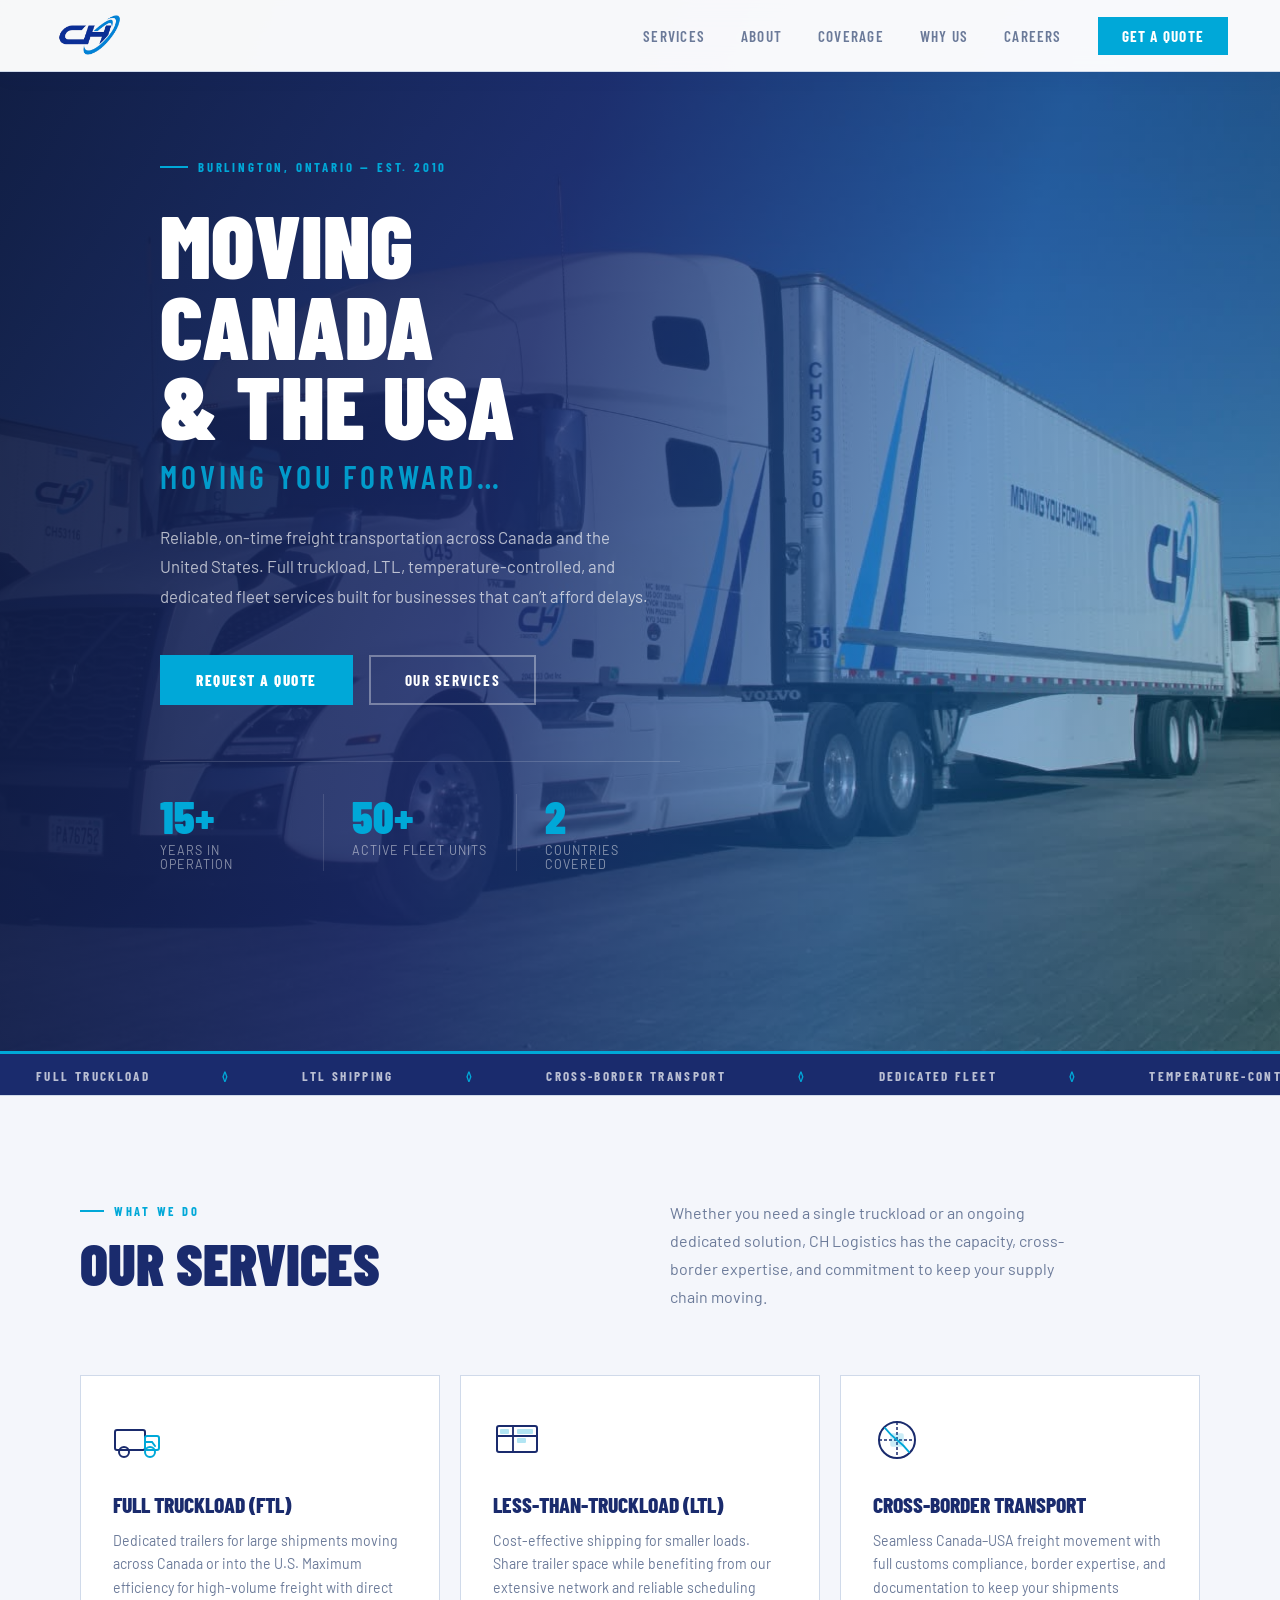
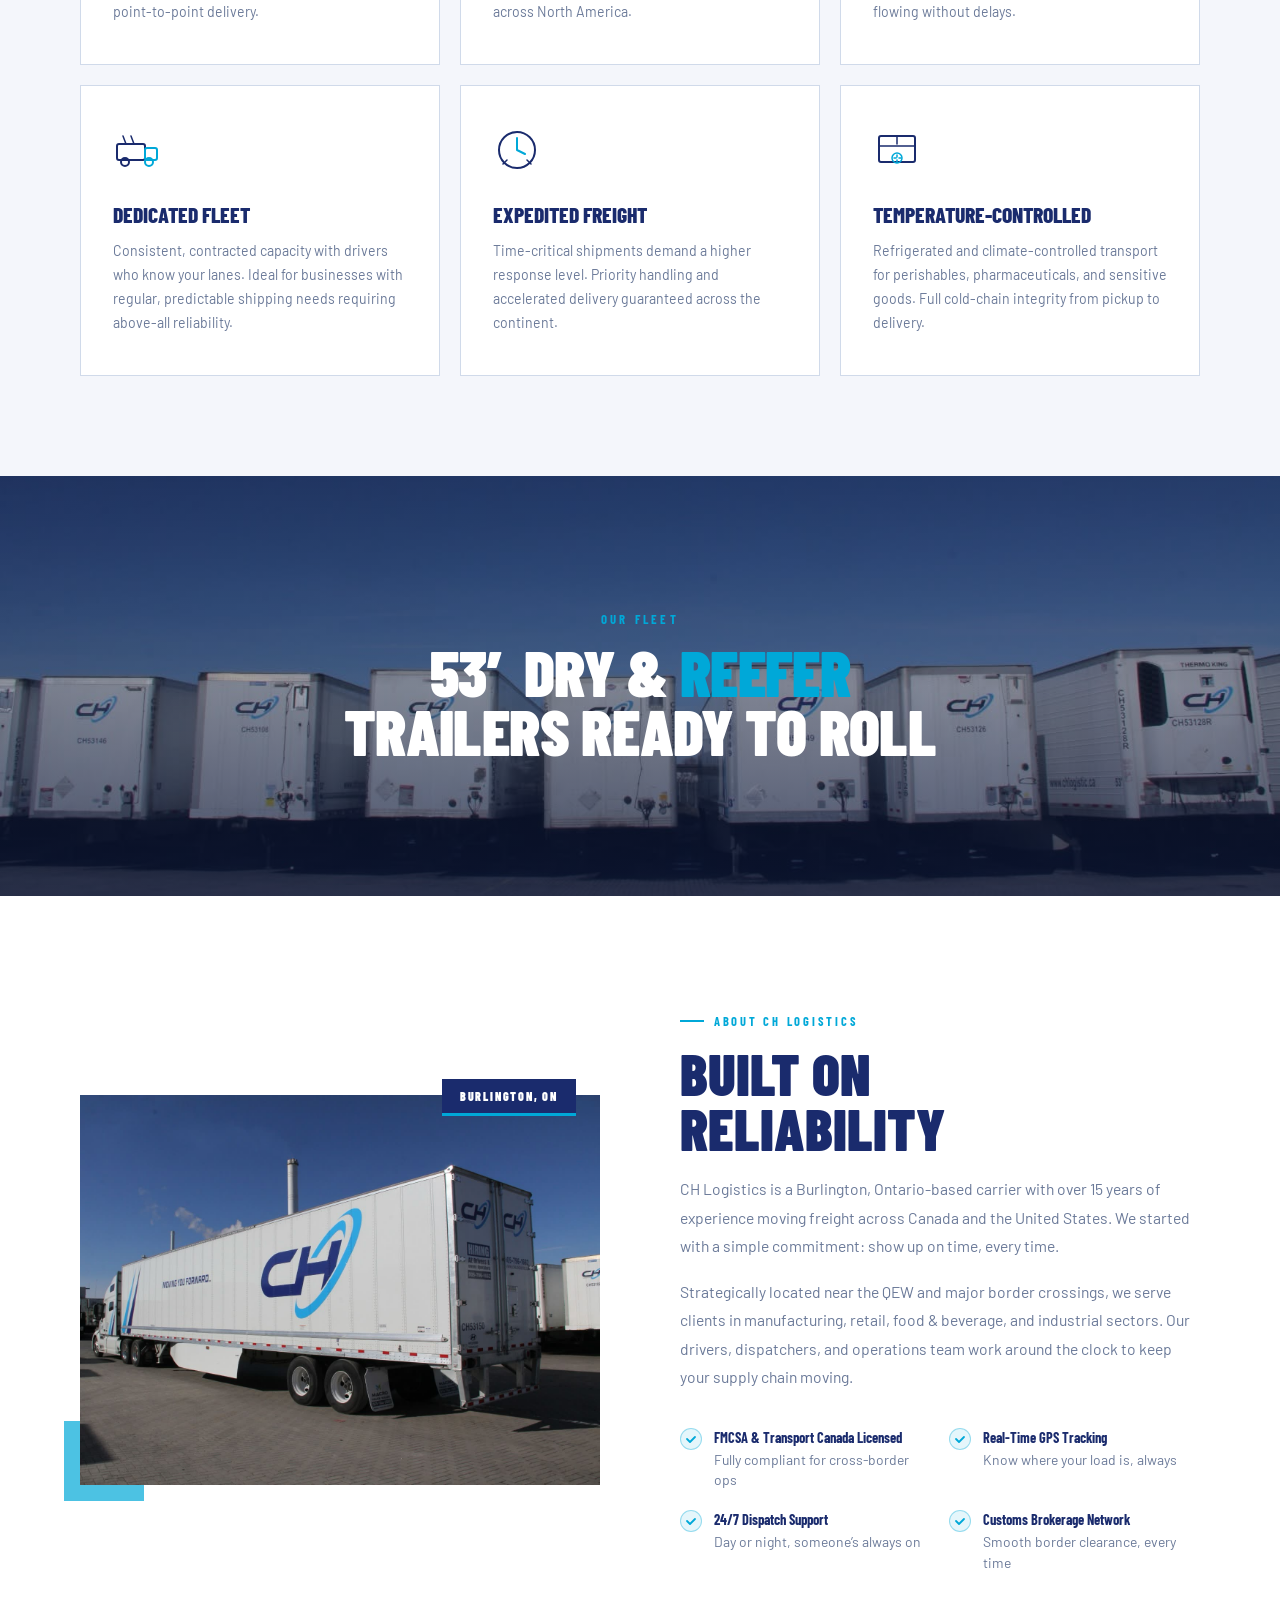
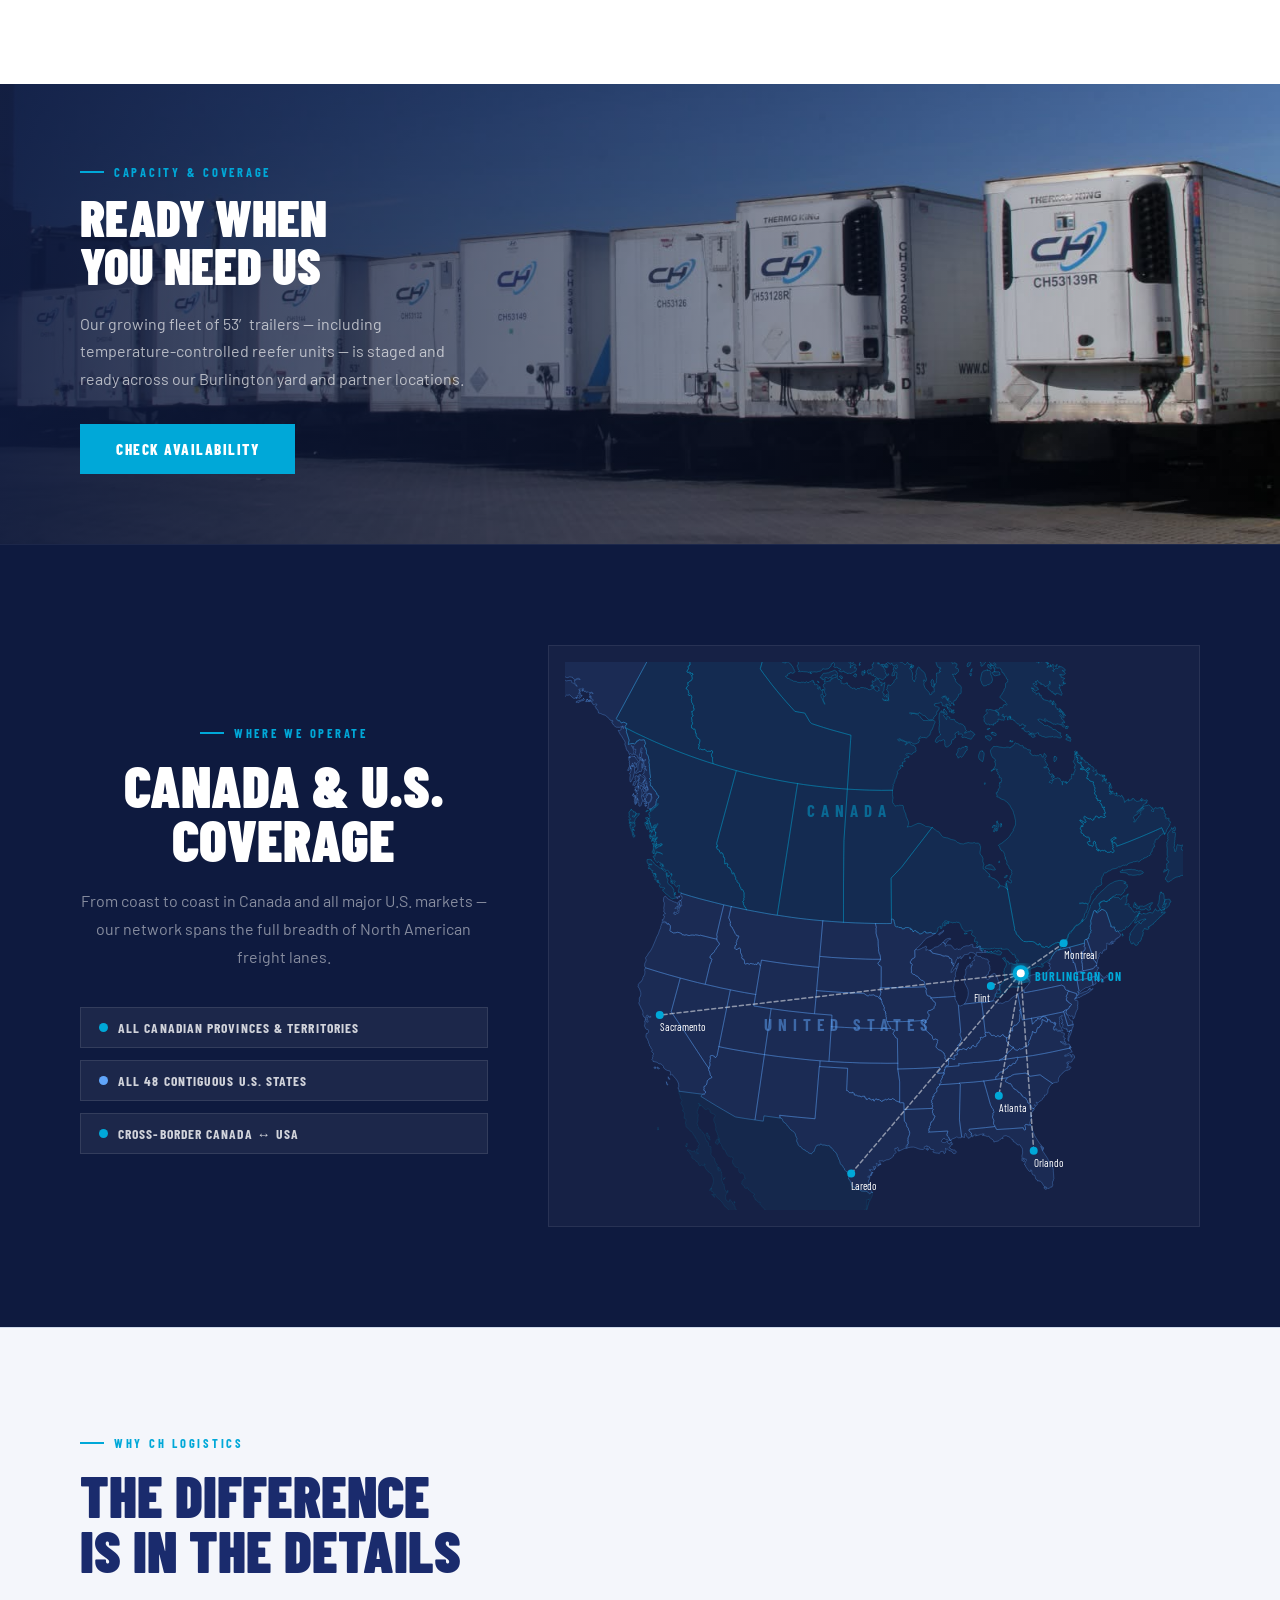
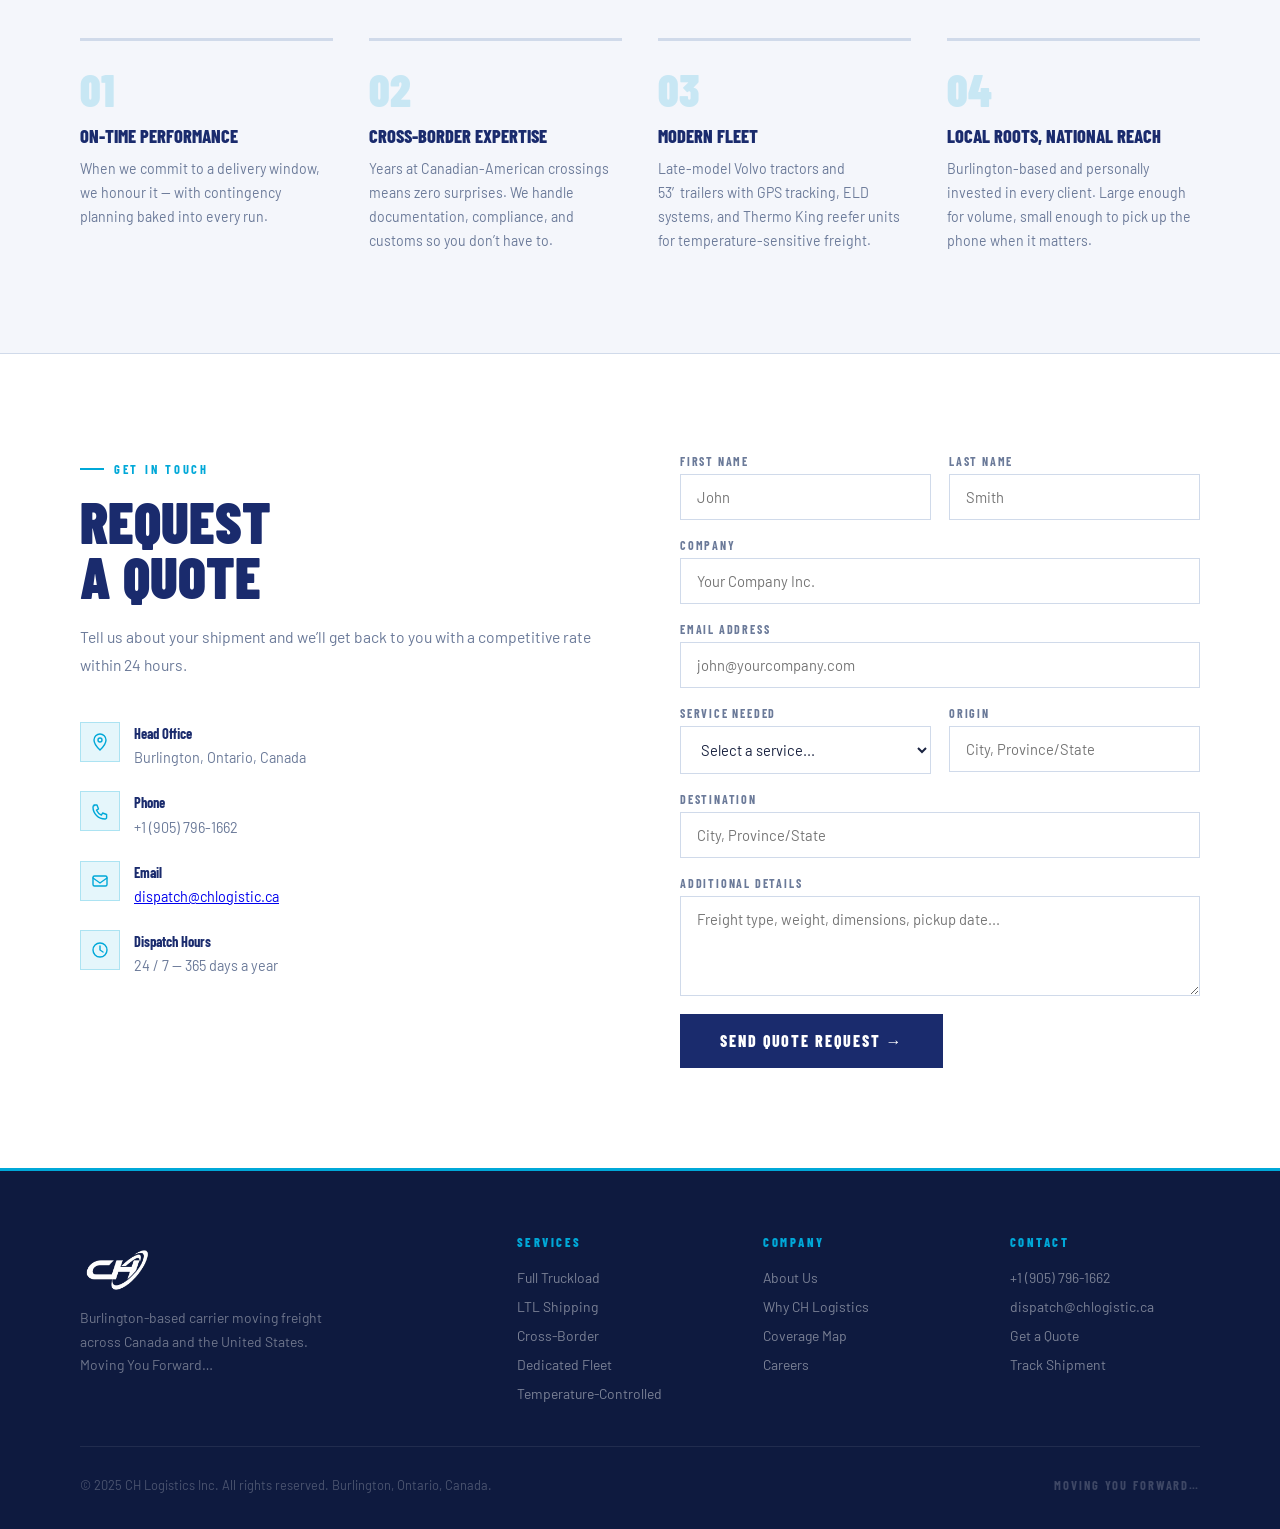
<file: index.html>
<!DOCTYPE html>
<html lang="en">

<head>
	<meta charset="UTF-8" />
	<meta name="viewport" content="width=device-width, initial-scale=1.0" />
	<title>CH Logistics — Moving You Forward</title>
	<link rel="icon" type="image/x-icon" href="images/ch-logo-favi.png">
	<link rel="preconnect" href="https://fonts.googleapis.com" />
	<link
		href="https://fonts.googleapis.com/css2?family=Barlow+Condensed:wght@400;600;700;800;900&family=Barlow:wght@300;400;500;600&display=swap"
		rel="stylesheet" />
	<link rel="stylesheet" href="styles.css">
</head>

<body>
	<!-- NAV -->
	<nav>
		<img class="nav-logo" src="images/ch-logo-t.png" alt="CH Logistics" class="ft-logo" />
		<ul class="nav-links">
			<li><a href="#services">Services</a></li>
			<li><a href="#about">About</a></li>
			<li><a href="#coverage">Coverage</a></li>
			<li><a href="#why">Why Us</a></li>
			<li><a href="careers.html">Careers</a></li>
			<li><a href="#contact" class="nav-cta">Get a Quote</a></li>
		</ul>
		<button class="nav-ham" id="nav-ham" aria-label="Open menu">
			<span></span><span></span><span></span>
		</button>
	</nav>

	<!-- HERO -->
	<section id="hero">
		<div class="hero-photo"></div>
		<div class="hero-overlay"></div>
		<div class="hero-content fade-up">
			<div class="hero-eyebrow">Burlington, Ontario &mdash; Est. 2010</div>
			<h1 class="hero-title">Moving<br>Canada<br>&amp; the USA</h1>
			<div class="hero-slogan">Moving You Forward&hellip;</div>
			<p class="hero-desc">Reliable, on-time freight transportation across Canada and the United States. Full
				truckload,
				LTL, temperature-controlled, and dedicated fleet services built for businesses that can&rsquo;t afford
				delays.
			</p>
			<div class="hero-actions">
				<a href="#contact" class="btn-p">Request a Quote</a>
				<a href="#services" class="btn-o">Our Services</a>
			</div>
			<div class="hero-stats">
				<div class="stat">
					<div class="stat-n">15+</div>
					<div class="stat-l">Years in Operation</div>
				</div>
				<div class="stat">
					<div class="stat-n">50+</div>
					<div class="stat-l">Active Fleet Units</div>
				</div>
				<div class="stat">
					<div class="stat-n">2</div>
					<div class="stat-l">Countries Covered</div>
				</div>
			</div>
		</div>
	</section>

	<!-- TICKER -->
	<div class="ticker">
		<div class="ticker-inner">
			<span class="ticker-item">Full Truckload</span><span class="ticker-item ticker-dot">&loz;</span>
			<span class="ticker-item">LTL Shipping</span><span class="ticker-item ticker-dot">&loz;</span>
			<span class="ticker-item">Cross-Border Transport</span><span class="ticker-item ticker-dot">&loz;</span>
			<span class="ticker-item">Dedicated Fleet</span><span class="ticker-item ticker-dot">&loz;</span>
			<span class="ticker-item">Temperature-Controlled</span><span class="ticker-item ticker-dot">&loz;</span>
			<span class="ticker-item">Expedited Freight</span><span class="ticker-item ticker-dot">&loz;</span>
			<span class="ticker-item">Moving You Forward&hellip;</span><span class="ticker-item ticker-dot">&loz;</span>
			<span class="ticker-item">Full Truckload</span><span class="ticker-item ticker-dot">&loz;</span>
			<span class="ticker-item">LTL Shipping</span><span class="ticker-item ticker-dot">&loz;</span>
			<span class="ticker-item">Cross-Border Transport</span><span class="ticker-item ticker-dot">&loz;</span>
			<span class="ticker-item">Dedicated Fleet</span><span class="ticker-item ticker-dot">&loz;</span>
			<span class="ticker-item">Temperature-Controlled</span><span class="ticker-item ticker-dot">&loz;</span>
			<span class="ticker-item">Expedited Freight</span><span class="ticker-item ticker-dot">&loz;</span>
			<span class="ticker-item">Moving You Forward&hellip;</span><span class="ticker-item ticker-dot">&loz;</span>
		</div>
	</div>

	<!-- SERVICES -->
	<section id="services">
		<div class="svc-header fade-up">
			<div>
				<div class="s-label">What We Do</div>
				<h2 class="s-title">Our Services</h2>
			</div>
			<p class="svc-intro">Whether you need a single truckload or an ongoing dedicated solution, CH Logistics has
				the
				capacity, cross-border expertise, and commitment to keep your supply chain moving.</p>
		</div>
		<div class="svc-grid">
			<div class="svc-card fade-up">
				<svg class="svc-icon" viewBox="0 0 48 48" fill="none">
					<rect x="2" y="14" width="30" height="20" rx="2" stroke="#1a2b6d" stroke-width="2" />
					<rect x="32" y="20" width="14" height="14" rx="2" stroke="#00a8d8" stroke-width="2" />
					<path d="M32 26h7l3 4" stroke="#00a8d8" stroke-width="2" stroke-linecap="round" />
					<circle cx="11" cy="36" r="5" stroke="#1a2b6d" stroke-width="2" />
					<circle cx="37" cy="36" r="5" stroke="#00a8d8" stroke-width="2" />
				</svg>
				<div class="svc-name">Full Truckload (FTL)</div>
				<p class="svc-desc">Dedicated trailers for large shipments moving across Canada or into the U.S. Maximum
					efficiency for high-volume freight with direct point-to-point delivery.</p>
			</div>
			<div class="svc-card fade-up" style="transition-delay:0.08s">
				<svg class="svc-icon" viewBox="0 0 48 48" fill="none">
					<rect x="4" y="10" width="40" height="26" rx="2" stroke="#1a2b6d" stroke-width="2" />
					<path d="M4 20h40M20 10v26" stroke="#1a2b6d" stroke-width="1.8" />
					<rect x="7" y="13" width="9" height="5" rx="1" fill="#00a8d8" opacity="0.3" />
					<rect x="24" y="13" width="16" height="5" rx="1" fill="#00a8d8" opacity="0.3" />
					<rect x="24" y="22" width="9" height="5" rx="1" fill="#00a8d8" opacity="0.3" />
				</svg>
				<div class="svc-name">Less-Than-Truckload (LTL)</div>
				<p class="svc-desc">Cost-effective shipping for smaller loads. Share trailer space while benefiting from
					our
					extensive network and reliable scheduling across North America.</p>
			</div>
			<div class="svc-card fade-up" style="transition-delay:0.16s">
				<svg class="svc-icon" viewBox="0 0 48 48" fill="none">
					<circle cx="24" cy="24" r="18" stroke="#1a2b6d" stroke-width="2" />
					<path d="M24 6v36M6 24h36" stroke="#1a2b6d" stroke-width="1.5" stroke-dasharray="3 2" />
					<rect x="18" y="18" width="12" height="12" rx="1" fill="#00a8d8" opacity="0.2" stroke="#00a8d8"
						stroke-width="1.5" />
					<path d="M12 12c4 5 8 9 12 12s8 7 12 12" stroke="#00a8d8" stroke-width="2" stroke-linecap="round" />
				</svg>
				<div class="svc-name">Cross-Border Transport</div>
				<p class="svc-desc">Seamless Canada&ndash;USA freight movement with full customs compliance, border
					expertise,
					and documentation to keep your shipments flowing without delays.</p>
			</div>
			<div class="svc-card fade-up" style="transition-delay:0.24s">
				<svg class="svc-icon" viewBox="0 0 48 48" fill="none">
					<rect x="4" y="18" width="28" height="16" rx="2" stroke="#1a2b6d" stroke-width="2" />
					<rect x="32" y="22" width="12" height="12" rx="2" stroke="#00a8d8" stroke-width="2" />
					<circle cx="12" cy="36" r="4" stroke="#1a2b6d" stroke-width="2" />
					<circle cx="36" cy="36" r="4" stroke="#00a8d8" stroke-width="2" />
					<path d="M10 10l3 8M18 10l3 8" stroke="#1a2b6d" stroke-width="1.5" stroke-linecap="round" />
				</svg>
				<div class="svc-name">Dedicated Fleet</div>
				<p class="svc-desc">Consistent, contracted capacity with drivers who know your lanes. Ideal for
					businesses with
					regular, predictable shipping needs requiring above-all reliability.</p>
			</div>
			<div class="svc-card fade-up" style="transition-delay:0.32s">
				<svg class="svc-icon" viewBox="0 0 48 48" fill="none">
					<circle cx="24" cy="24" r="18" stroke="#1a2b6d" stroke-width="2" />
					<path d="M24 12v12l8 4" stroke="#00a8d8" stroke-width="2" stroke-linecap="round"
						stroke-linejoin="round" />
					<path d="M10 38l4-4M38 38l-4-4" stroke="#1a2b6d" stroke-width="1.5" stroke-linecap="round" />
				</svg>
				<div class="svc-name">Expedited Freight</div>
				<p class="svc-desc">Time-critical shipments demand a higher response level. Priority handling and
					accelerated
					delivery guaranteed across the continent.</p>
			</div>
			<div class="svc-card fade-up" style="transition-delay:0.4s">
				<svg class="svc-icon" viewBox="0 0 48 48" fill="none">
					<rect x="6" y="10" width="36" height="26" rx="2" stroke="#1a2b6d" stroke-width="2" />
					<path d="M6 20h36M24 10v8" stroke="#1a2b6d" stroke-width="1.5" stroke-linecap="round" />
					<circle cx="24" cy="32" r="5" stroke="#00a8d8" stroke-width="1.5" />
					<path d="M24 29v2M24 34v2M21 32h2M26 32h2" stroke="#00a8d8" stroke-width="1.5"
						stroke-linecap="round" />
				</svg>
				<div class="svc-name">Temperature-Controlled</div>
				<p class="svc-desc">Refrigerated and climate-controlled transport for perishables, pharmaceuticals, and
					sensitive goods. Full cold-chain integrity from pickup to delivery.</p>
			</div>
		</div>
	</section>

	<!-- FLEET PHOTO BANNER -->
	<div id="fleet-banner">
		<div class="fleet-photo"></div>
		<div class="fleet-overlay"></div>
		<div class="fleet-content fade-up">
			<div class="fleet-eyebrow">Our Fleet</div>
			<div class="fleet-headline">53&prime;Dry &amp; <span>Reefer</span><br>Trailers Ready to Roll</div>
		</div>
	</div>

	<!-- ABOUT -->
	<section id="about">
		<div class="about-photo-wrap fade-up">
			<div class="about-photo-badge">Burlington, ON</div>
			<div class="about-photo"></div>
			<div class="about-photo-accent"></div>
		</div>
		<div class="fade-up" style="transition-delay:0.15s">
			<div class="s-label">About CH Logistics</div>
			<h2 class="s-title">Built on<br>Reliability</h2>
			<p class="about-body">CH Logistics is a Burlington, Ontario-based carrier with over 15 years of experience
				moving
				freight across Canada and the United States. We started with a simple commitment: show up on time, every
				time.
			</p>
			<p class="about-body">Strategically located near the QEW and major border crossings, we serve clients in
				manufacturing, retail, food &amp; beverage, and industrial sectors. Our drivers, dispatchers, and
				operations
				team work around the clock to keep your supply chain moving.</p>
			<div class="about-list">
				<div class="ali">
					<div class="ali-icon"><svg width="12" height="12" viewBox="0 0 12 12" fill="none">
							<path d="M2 6l3 3 5-5" stroke="#00a8d8" stroke-width="1.8" stroke-linecap="round"
								stroke-linejoin="round" />
						</svg></div>
					<div class="ali-text"><strong>FMCSA &amp; Transport Canada Licensed</strong>Fully compliant for
						cross-border
						ops</div>
				</div>
				<div class="ali">
					<div class="ali-icon"><svg width="12" height="12" viewBox="0 0 12 12" fill="none">
							<path d="M2 6l3 3 5-5" stroke="#00a8d8" stroke-width="1.8" stroke-linecap="round"
								stroke-linejoin="round" />
						</svg></div>
					<div class="ali-text"><strong>Real-Time GPS Tracking</strong>Know where your load is, always</div>
				</div>
				<div class="ali">
					<div class="ali-icon"><svg width="12" height="12" viewBox="0 0 12 12" fill="none">
							<path d="M2 6l3 3 5-5" stroke="#00a8d8" stroke-width="1.8" stroke-linecap="round"
								stroke-linejoin="round" />
						</svg></div>
					<div class="ali-text"><strong>24/7 Dispatch Support</strong>Day or night, someone&rsquo;s always on
					</div>
				</div>
				<div class="ali">
					<div class="ali-icon"><svg width="12" height="12" viewBox="0 0 12 12" fill="none">
							<path d="M2 6l3 3 5-5" stroke="#00a8d8" stroke-width="1.8" stroke-linecap="round"
								stroke-linejoin="round" />
						</svg></div>
					<div class="ali-text"><strong>Customs Brokerage Network</strong>Smooth border clearance, every time
					</div>
				</div>
			</div>
		</div>
	</section>

	<!-- TRAILERS BANNER -->
	<div id="trailers-banner">
		<div class="trailers-photo"></div>
		<div class="trailers-overlay"></div>
		<div class="trailers-content fade-up">
			<div class="trailers-tag">Capacity &amp; Coverage</div>
			<div class="trailers-headline">Ready When<br>You Need Us</div>
			<p class="trailers-desc">Our growing fleet of 53&prime;trailers &mdash; including temperature-controlled
				reefer
				units &mdash; is staged and ready across our Burlington yard and partner locations.</p>
			<a href="#contact" class="btn-p">Check Availability</a>
		</div>
	</div>

	<!-- COVERAGE -->
	<section id="coverage">
		<div id="coverage-inner">

			<!-- LEFT: text -->
			<div class="coverage-text fade-up">
				<div class="s-label">Where We Operate</div>
				<h2 class="s-title">Canada &amp; U.S.<br>Coverage</h2>
				<p id="coverage-desc">
					From coast to coast in Canada and all major U.S. markets &mdash; our network spans the full breadth
					of North American freight lanes.
				</p>
				<div class="cpills">
					<div class="cpill"><span class="pd ca"></span>All Canadian Provinces &amp; Territories</div>
					<div class="cpill"><span class="pd us"></span>All 48 Contiguous U.S. States</div>
					<div class="cpill"><span class="pd ca"></span>Cross-Border Canada &harr; USA</div>
				</div>
			</div>

			<!-- RIGHT: map -->
			<div class="coverage-map-col fade-up" style="transition-delay:0.15s">
				<div class="map-wrap" id="map-wrap">
					<!-- map.svg injected here by JS -->
				</div>
			</div>

		</div>
	</section>

	<!-- WHY -->
	<section id="why">
		<div class="s-label">Why CH Logistics</div>
		<h2 class="s-title fade-up">The Difference<br>Is in the Details</h2>
		<div class="why-grid">
			<div class="why-item fade-up">
				<div class="why-num">01</div>
				<div class="why-title">On-Time Performance</div>
				<p class="why-desc">When we commit to a delivery window, we honour it &mdash; with contingency planning
					baked
					into every run.</p>
			</div>
			<div class="why-item fade-up" style="transition-delay:0.1s">
				<div class="why-num">02</div>
				<div class="why-title">Cross-Border Expertise</div>
				<p class="why-desc">Years at Canadian-American crossings means zero surprises. We handle documentation,
					compliance, and customs so you don&rsquo;t have to.</p>
			</div>
			<div class="why-item fade-up" style="transition-delay:0.2s">
				<div class="why-num">03</div>
				<div class="why-title">Modern Fleet</div>
				<p class="why-desc">Late-model Volvo tractors and 53&prime;trailers with GPS tracking, ELD systems, and
					Thermo
					King reefer units for temperature-sensitive freight.</p>
			</div>
			<div class="why-item fade-up" style="transition-delay:0.3s">
				<div class="why-num">04</div>
				<div class="why-title">Local Roots, National Reach</div>
				<p class="why-desc">Burlington-based and personally invested in every client. Large enough for volume,
					small
					enough to pick up the phone when it matters.</p>
			</div>
		</div>
	</section>

	<!-- CONTACT -->
	<section id="contact">
		<div class="fade-up">
			<div class="s-label">Get in Touch</div>
			<h2 class="s-title">Request<br>a Quote</h2>
			<p class="cdesc">Tell us about your shipment and we&rsquo;ll get back to you with a competitive rate within
				24
				hours.</p>
			<div class="cdetails">
				<div class="citem">
					<div class="ci-icon"><svg width="18" height="18" viewBox="0 0 18 18" fill="none">
							<path
								d="M9 1C5.686 1 3 3.686 3 7c0 4.5 6 10 6 10s6-5.5 6-10c0-3.314-2.686-6-6-6zm0 8a2 2 0 110-4 2 2 0 010 4z"
								stroke="#00a8d8" stroke-width="1.4" />
						</svg></div>
					<div class="ci-text"><strong>Head Office</strong>Burlington, Ontario, Canada</div>
				</div>
				<div class="citem">
					<div class="ci-icon"><svg width="18" height="18" viewBox="0 0 18 18" fill="none">
							<path
								d="M3 3h3l1.5 4-2 1.2c1 2.1 2.8 3.9 4.9 4.9L11.6 11l4 1.5v3A1.5 1.5 0 0114 17C7.37 17 2 11.63 2 5a1.5 1.5 0 011.5-1.5H3z"
								stroke="#00a8d8" stroke-width="1.4" stroke-linejoin="round" />
						</svg></div>
					<div class="ci-text"><strong>Phone</strong>+1 (905) 796-1662</div>
				</div>
				<div class="citem">
					<div class="ci-icon"><svg width="18" height="18" viewBox="0 0 18 18" fill="none">
							<rect x="2" y="4" width="14" height="10" rx="1.5" stroke="#00a8d8" stroke-width="1.4" />
							<path d="M2 6l7 5 7-5" stroke="#00a8d8" stroke-width="1.4" stroke-linecap="round" />
						</svg></div>
					<div class="ci-text"><strong>Email</strong><a
							href="mailto:dispatch@chlogistic.ca">dispatch@chlogistic.ca</a></div>
				</div>
				<div class="citem">
					<div class="ci-icon"><svg width="18" height="18" viewBox="0 0 18 18" fill="none">
							<circle cx="9" cy="9" r="7" stroke="#00a8d8" stroke-width="1.4" />
							<path d="M9 5v4l3 2" stroke="#00a8d8" stroke-width="1.4" stroke-linecap="round" />
						</svg></div>
					<div class="ci-text"><strong>Dispatch Hours</strong>24 / 7 &mdash; 365 days a year</div>
				</div>
			</div>
		</div>
		<div class="cform fade-up" style="transition-delay:0.15s">
			<div class="frow">
				<div class="fg"><label class="fl" for="q-fname">First Name</label><input id="q-fname" type="text"
						class="fi" placeholder="John" /></div>
				<div class="fg"><label class="fl" for="q-lname">Last Name</label><input id="q-lname" type="text"
						class="fi" placeholder="Smith" /></div>
			</div>
			<div class="fg"><label class="fl" for="q-company">Company</label><input id="q-company" type="text"
					class="fi" placeholder="Your Company Inc." /></div>
			<div class="fg"><label class="fl" for="q-email">Email Address</label><input id="q-email" type="email"
					class="fi" placeholder="john@yourcompany.com" /></div>
			<div class="frow">
				<div class="fg"><label class="fl" for="q-service">Service Needed</label><select id="q-service"
						class="fs">
						<option value="">Select a service...</option>
						<option>Full Truckload (FTL)</option>
						<option>Less-Than-Truckload (LTL)</option>
						<option>Cross-Border Transport</option>
						<option>Dedicated Fleet</option>
						<option>Expedited Freight</option>
						<option>Temperature-Controlled</option>
					</select></div>
				<div class="fg"><label class="fl" for="q-origin">Origin</label><input id="q-origin" type="text"
						class="fi" placeholder="City, Province/State" /></div>
			</div>
			<div class="fg"><label class="fl" for="q-dest">Destination</label><input id="q-dest" type="text" class="fi"
					placeholder="City, Province/State" /></div>
			<div class="fg"><label class="fl" for="q-details">Additional Details</label><textarea id="q-details"
					class="ft" placeholder="Freight type, weight, dimensions, pickup date..."></textarea></div>
			<!-- Status messages -->
			<div id="form-error"
				style="display:none; background:#fef2f2; border:1px solid #fca5a5; color:#991b1b; padding:12px 16px; font-size:0.88rem; margin-bottom:4px;">
			</div>
			<div id="form-success"
				style="display:none; background:#f0fdf4; border:1px solid #86efac; color:#166534; padding:16px 20px; font-size:0.95rem; line-height:1.6;">
				<strong
					style="display:block; font-family:'Barlow Condensed',sans-serif; font-size:1.1rem; letter-spacing:0.05em; margin-bottom:4px;">Quote
					Request Sent ✓</strong>
				We've received your request and will be in touch within 24 hours.
			</div>

			<button id="q-submit" class="fsub">Send Quote Request &rarr;</button>
		</div>
	</section>

	<!-- FOOTER -->
	<footer>
		<div class="ft-top">
			<div>
				<img src="images/ch-logo-white.png" alt="CH Logistics" class="ft-logo" />
				<p class="ft-desc">Burlington-based carrier moving freight across Canada and the United States.
					<br>Moving You
					Forward&hellip;
				</p>
			</div>
			<div>
				<div class="ft-col-title">Services</div>
				<ul class="ft-links">
					<li><a href="#services">Full Truckload</a></li>
					<li><a href="#services">LTL Shipping</a></li>
					<li><a href="#services">Cross-Border</a></li>
					<li><a href="#services">Dedicated Fleet</a></li>
					<li><a href="#services">Temperature-Controlled</a></li>
				</ul>
			</div>
			<div>
				<div class="ft-col-title">Company</div>
				<ul class="ft-links">
					<li><a href="#about">About Us</a></li>
					<li><a href="#why">Why CH Logistics</a></li>
					<li><a href="#coverage">Coverage Map</a></li>
					<li><a href="careers.html">Careers</a></li>
				</ul>
			</div>
			<div>
				<div class="ft-col-title">Contact</div>
				<ul class="ft-links">
					<li><a href="tel:+19057961662">+1 (905) 796-1662</a></li>
					<li><a href="mailto:dispatch@chlogistic.ca">dispatch@chlogistic.ca</a></li>
					<li><a href="#contact">Get a Quote</a></li>
					<li><a href="#contact">Track Shipment</a></li>
				</ul>
			</div>
		</div>
		<div class="ft-bot">
			<span class="ft-copy">&copy; 2025 CH Logistics Inc. All rights reserved. Burlington, Ontario, Canada.</span>
			<span class="ft-tag">Moving You Forward&hellip;</span>
		</div>
	</footer>

	<script>
		// ── SVG MAP LOADER ──────────────────────────────────────────
		fetch('map.svg')
			.then(r => r.text())
			.then(svgText => {
				const wrap = document.getElementById('map-wrap');
				if (wrap) wrap.innerHTML = svgText;
			})
			.catch(() => console.warn('map.svg could not be loaded'));

		// ── SCROLL ANIMATIONS ───────────────────────────────────────
		const obs = new IntersectionObserver(entries => {
			entries.forEach(e => { if (e.isIntersecting) { e.target.classList.add('visible'); obs.unobserve(e.target); } });
		}, { threshold: 0.1 });
		document.querySelectorAll('.fade-up').forEach(el => obs.observe(el));

		document.querySelectorAll('#hero .fade-up').forEach(el => {
			setTimeout(() => el.classList.add('visible'), 150);
		});

		// ── SMOOTH SCROLL ───────────────────────────────────────────
		document.querySelectorAll('a[href^="#"]').forEach(a => {
			a.addEventListener('click', e => {
				e.preventDefault();
				const t = document.querySelector(a.getAttribute('href'));
				if (t) t.scrollIntoView({ behavior: 'smooth' });
			});
		});

		// ── QUOTE FORM ──────────────────────────────────────────────
		document.getElementById('q-submit').addEventListener('click', async () => {
			const btn = document.getElementById('q-submit');
			const errBox = document.getElementById('form-error');
			const successBox = document.getElementById('form-success');

			// Read values
			const firstName = document.getElementById('q-fname').value.trim();
			const lastName = document.getElementById('q-lname').value.trim();
			const company = document.getElementById('q-company').value.trim();
			const email = document.getElementById('q-email').value.trim();
			const service = document.getElementById('q-service').value;
			const origin = document.getElementById('q-origin').value.trim();
			const destination = document.getElementById('q-dest').value.trim();
			const details = document.getElementById('q-details').value.trim();

			// Reset state
			errBox.style.display = 'none';
			successBox.style.display = 'none';

			// Validate
			if (!firstName || !email || !origin || !destination) {
				errBox.textContent = 'Please fill in your name, email, origin, and destination.';
				errBox.style.display = 'block';
				return;
			}
			if (!/^[^\s@]+@[^\s@]+\.[^\s@]+$/.test(email)) {
				errBox.textContent = 'Please enter a valid email address.';
				errBox.style.display = 'block';
				return;
			}

			// Loading state
			btn.disabled = true;
			btn.textContent = 'Sending…';

			try {
				const res = await fetch('/api/quote', {
					method: 'POST',
					headers: { 'Content-Type': 'application/json' },
					body: JSON.stringify({ firstName, lastName, company, email, service, origin, destination, details }),
				});

				const data = await res.json();

				if (res.ok && data.success) {
					// Success — show message, hide form fields
					successBox.style.display = 'block';
					btn.style.display = 'none';
					// Clear fields
					['q-fname', 'q-lname', 'q-company', 'q-email', 'q-service', 'q-origin', 'q-dest', 'q-details']
						.forEach(id => {
							const el = document.getElementById(id);
							if (el) el.value = '';
						});
				} else {
					errBox.textContent = data.error || 'Something went wrong. Please try again or call us directly.';
					errBox.style.display = 'block';
					btn.disabled = false;
					btn.textContent = 'Send Quote Request →';
				}
			} catch (err) {
				errBox.textContent = 'Network error. Please check your connection and try again.';
				errBox.style.display = 'block';
				btn.disabled = false;
				btn.textContent = 'Send Quote Request →';
			}
		});
	</script>
</body>

</html>
</file>
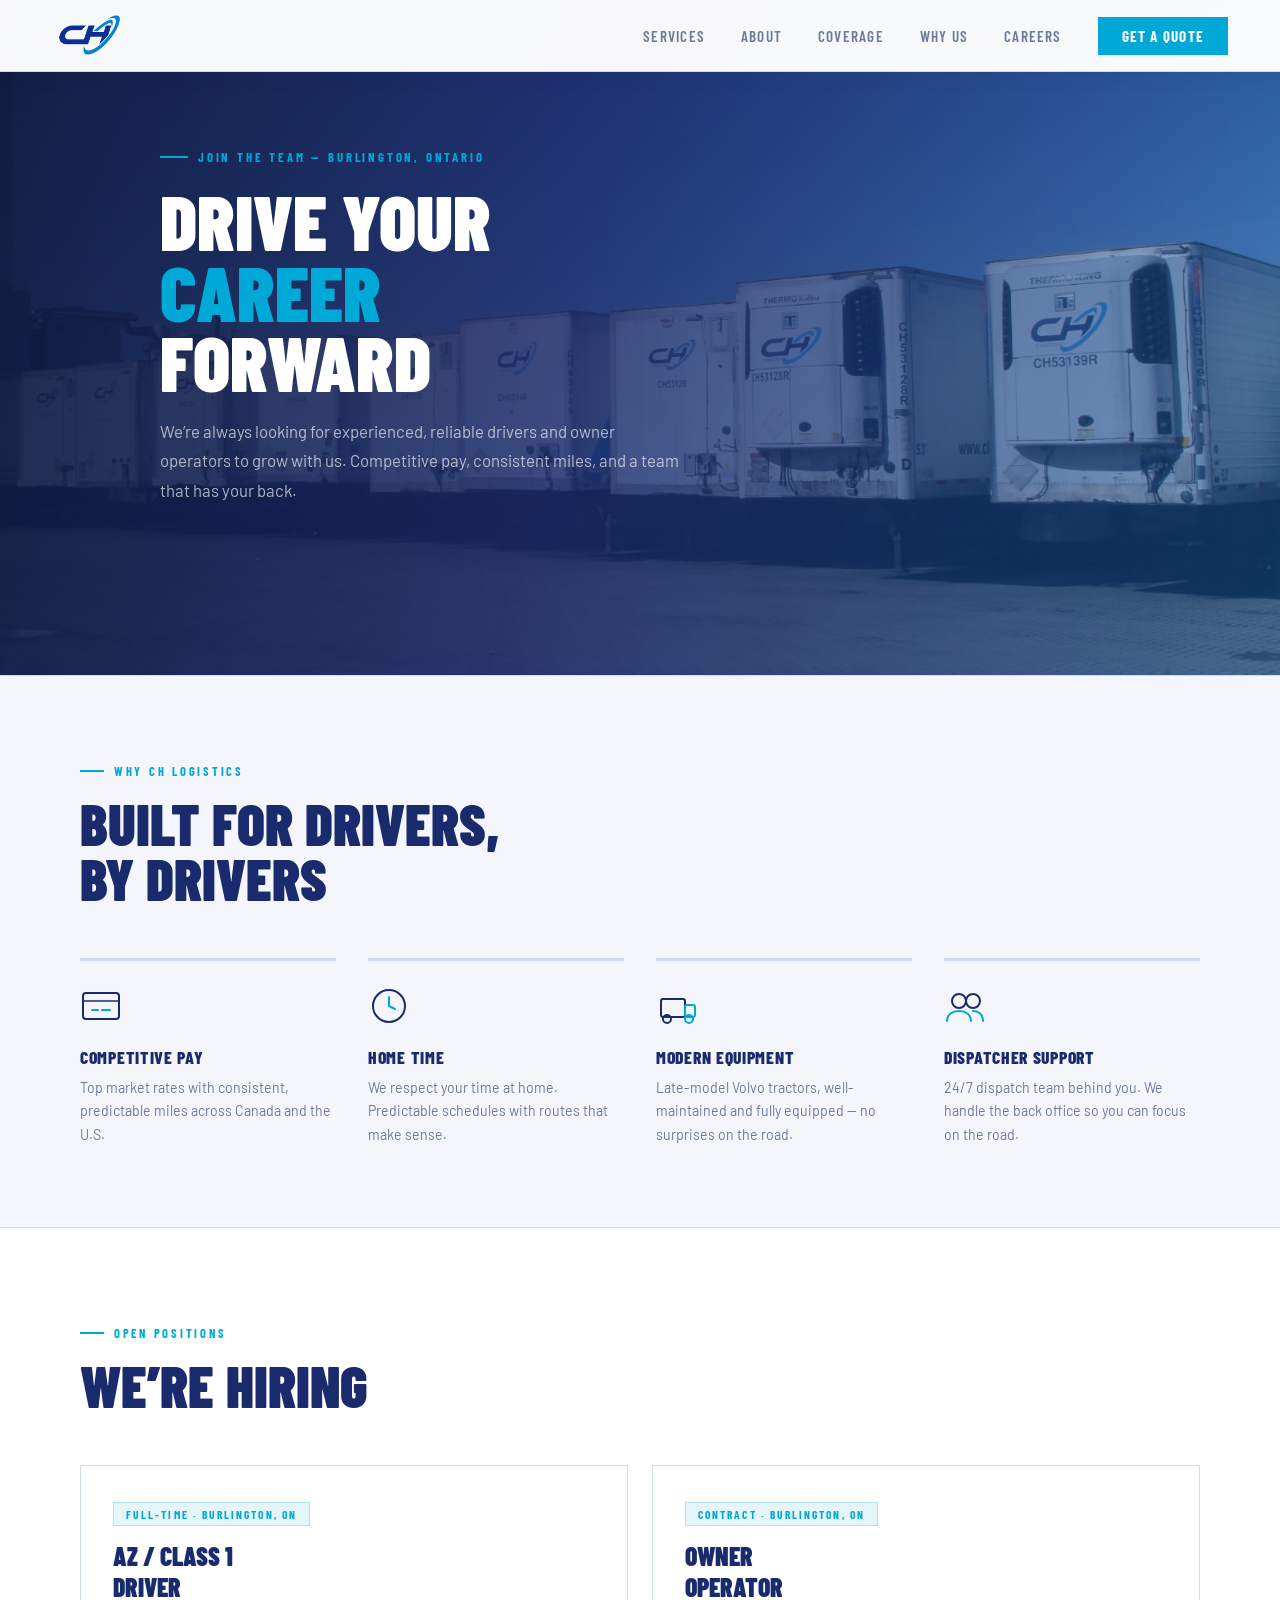
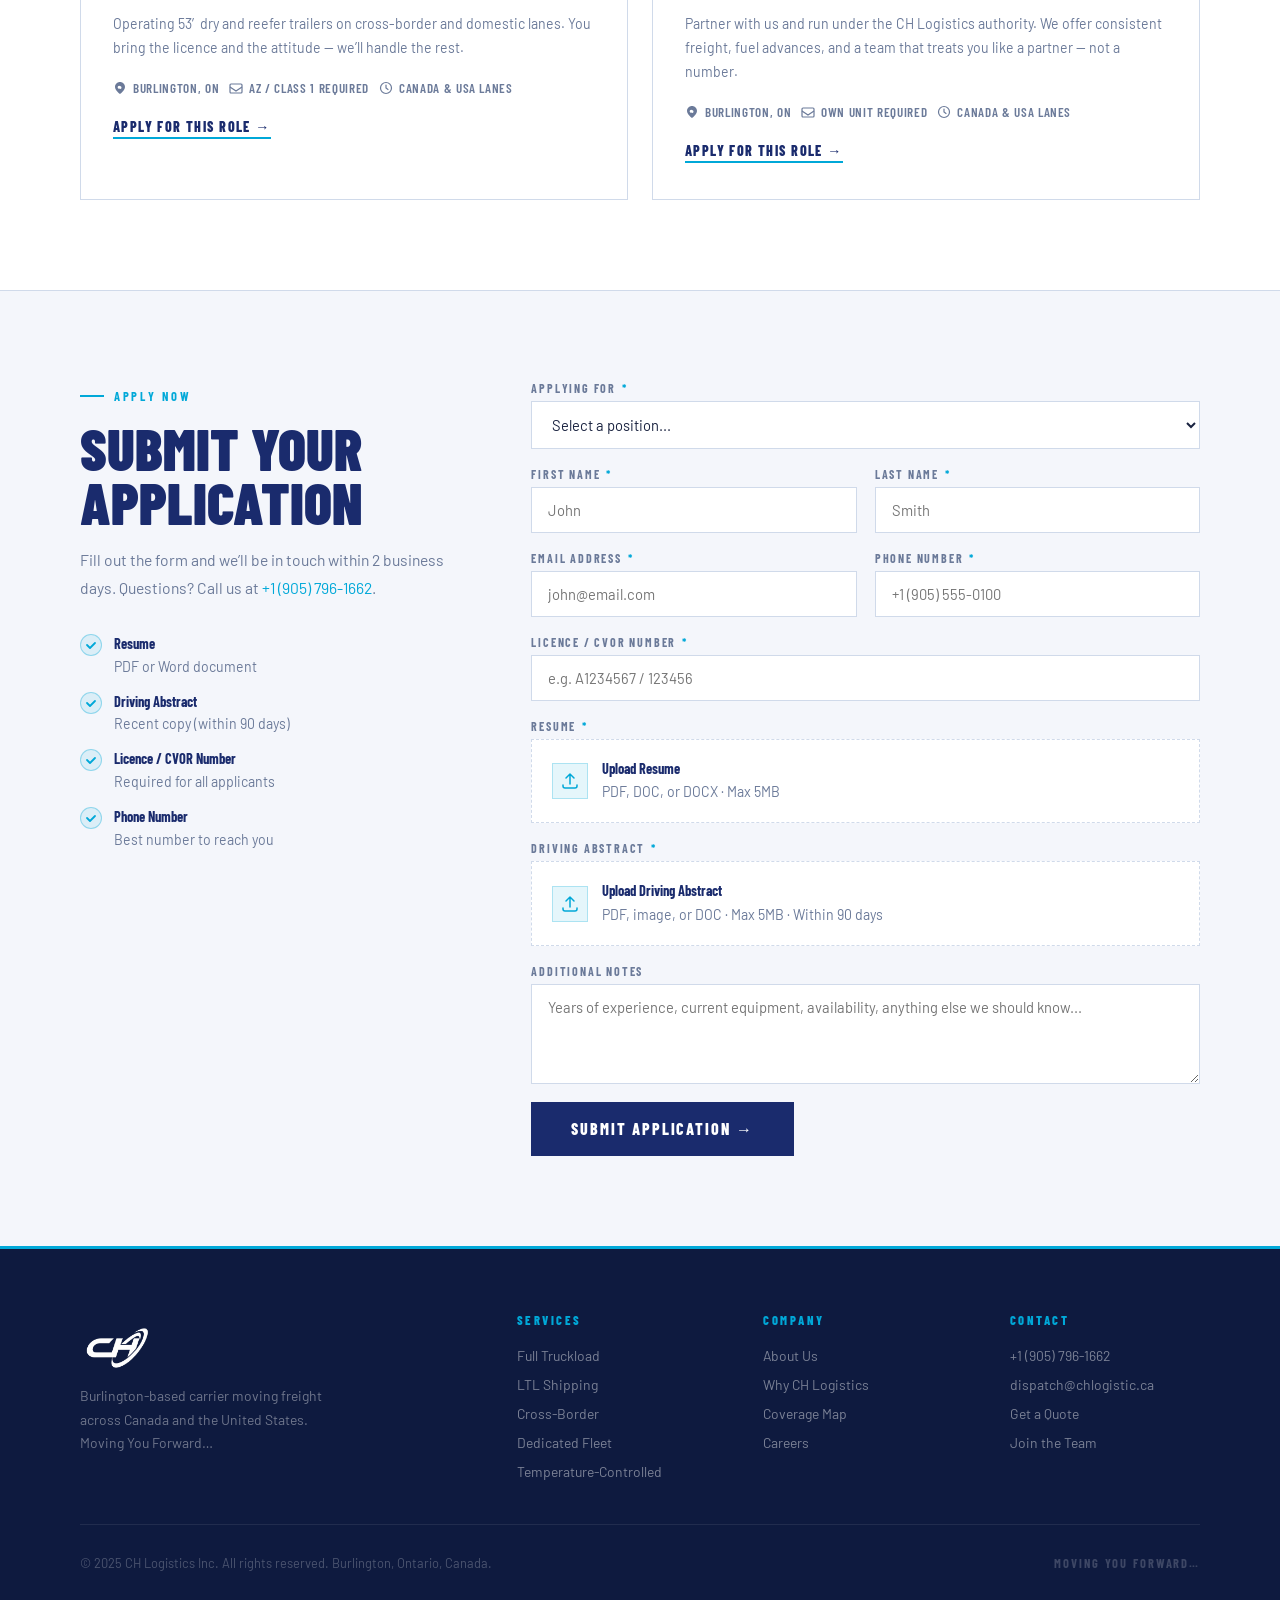
<file: careers.html>
<!DOCTYPE html>
<html lang="en">

<head>
    <meta charset="UTF-8" />
    <meta name="viewport" content="width=device-width, initial-scale=1.0" />
    <title>Careers — CH Logistics</title>
    <link rel="icon" type="image/x-icon" href="images/ch-logo-favi.png">
    <link rel="preconnect" href="https://fonts.googleapis.com" />
    <link
        href="https://fonts.googleapis.com/css2?family=Barlow+Condensed:wght@400;600;700;800;900&family=Barlow:wght@300;400;500;600&display=swap"
        rel="stylesheet" />
    <link rel="stylesheet" href="styles.css">
</head>

<body>
    <!-- NAV -->
    <nav>
        <a class="nav-logo-container" href="index.html">
            <img class="nav-logo" src="images/ch-logo-t.png" alt="CH Logistics" />
        </a>
        <ul class="nav-links">
            <li><a href="index.html#services">Services</a></li>
            <li><a href="index.html#about">About</a></li>
            <li><a href="index.html#coverage">Coverage</a></li>
            <li><a href="index.html#why">Why Us</a></li>
            <li><a href="#">Careers</a></li>
            <li><a href="index.html#contact" class="nav-cta">Get a Quote</a></li>
        </ul>
        <button class="nav-ham" id="nav-ham" aria-label="Open menu">
            <span></span><span></span><span></span>
        </button>
    </nav>

    <!-- HERO -->
    <section class="careers-hero">
        <div class="careers-hero-photo"></div>
        <div class="careers-hero-overlay"></div>
        <div class="careers-hero-content fade-up">
            <div class="hero-eyebrow">Join the Team &mdash; Burlington, Ontario</div>
            <h1 class="careers-hero-title">Drive Your<br><span>Career</span><br>Forward</h1>
            <p class="careers-hero-desc">
                We&rsquo;re always looking for experienced, reliable drivers and owner operators to grow with us.
                Competitive pay, consistent miles, and a team that has your back.
            </p>
        </div>
    </section>

    <!-- PERKS -->
    <section class="perks-section">
        <div class="fade-up">
            <div class="s-label">Why CH Logistics</div>
            <h2 class="s-title">Built for Drivers,<br>by Drivers</h2>
        </div>
        <div class="perks-grid">
            <div class="perk-item fade-up">
                <svg class="perk-icon" viewBox="0 0 42 42" fill="none">
                    <rect x="3" y="8" width="36" height="26" rx="3" stroke="#1a2b6d" stroke-width="2" />
                    <path d="M3 16h36" stroke="#1a2b6d" stroke-width="1.5" />
                    <path d="M12 25h6M22 25h8" stroke="#00a8d8" stroke-width="2" stroke-linecap="round" />
                </svg>
                <div class="perk-title">Competitive Pay</div>
                <p class="perk-desc">Top market rates with consistent, predictable miles across Canada and the U.S.</p>
            </div>
            <div class="perk-item fade-up" style="transition-delay:0.08s">
                <svg class="perk-icon" viewBox="0 0 42 42" fill="none">
                    <circle cx="21" cy="21" r="16" stroke="#1a2b6d" stroke-width="2" />
                    <path d="M21 12v9l6 3" stroke="#00a8d8" stroke-width="2" stroke-linecap="round"
                        stroke-linejoin="round" />
                </svg>
                <div class="perk-title">Home Time</div>
                <p class="perk-desc">We respect your time at home. Predictable schedules with routes that make sense.
                </p>
            </div>
            <div class="perk-item fade-up" style="transition-delay:0.16s">
                <svg class="perk-icon" viewBox="0 0 42 42" fill="none">
                    <rect x="5" y="14" width="24" height="18" rx="2" stroke="#1a2b6d" stroke-width="2" />
                    <rect x="29" y="20" width="10" height="12" rx="2" stroke="#00a8d8" stroke-width="2" />
                    <circle cx="11" cy="34" r="4" stroke="#1a2b6d" stroke-width="2" />
                    <circle cx="33" cy="34" r="4" stroke="#00a8d8" stroke-width="2" />
                </svg>
                <div class="perk-title">Modern Equipment</div>
                <p class="perk-desc">Late-model Volvo tractors, well-maintained and fully equipped — no surprises on the
                    road.</p>
            </div>
            <div class="perk-item fade-up" style="transition-delay:0.24s">
                <svg class="perk-icon" viewBox="0 0 42 42" fill="none">
                    <circle cx="15" cy="16" r="7" stroke="#1a2b6d" stroke-width="2" />
                    <circle cx="29" cy="16" r="7" stroke="#1a2b6d" stroke-width="2" />
                    <path d="M3 36c0-6.627 5.373-10 12-10s12 3.373 12 10" stroke="#00a8d8" stroke-width="2"
                        stroke-linecap="round" />
                    <path d="M29 26c4 0 10 2 10 10" stroke="#00a8d8" stroke-width="2" stroke-linecap="round" />
                </svg>
                <div class="perk-title">Dispatcher Support</div>
                <p class="perk-desc">24/7 dispatch team behind you. We handle the back office so you can focus on the
                    road.</p>
            </div>
        </div>
    </section>

    <!-- OPEN POSITIONS -->
    <section class="positions-section">
        <div class="fade-up">
            <div class="s-label">Open Positions</div>
            <h2 class="s-title">We&rsquo;re Hiring</h2>
        </div>
        <div class="positions-grid">

            <div class="position-card fade-up" id="card-az" onclick="selectPosition('AZ/Class 1 Driver')">
                <div class="position-tag">Full-Time &middot; Burlington, ON</div>
                <div class="position-title">AZ / Class 1<br>Driver</div>
                <p class="position-desc">
                    Operating 53&prime;dry and reefer trailers on cross-border and domestic lanes. You bring the
                    licence
                    and the attitude — we&rsquo;ll handle the rest.
                </p>
                <div class="position-details">
                    <div class="position-detail">
                        <svg width="14" height="14" viewBox="0 0 14 14" fill="none">
                            <path
                                d="M7 1C4.24 1 2 3.24 2 6c0 3.5 5 7 5 7s5-3.5 5-7c0-2.76-2.24-5-5-5zm0 6.5A1.5 1.5 0 117 5a1.5 1.5 0 010 3z"
                                fill="#6b7a99" />
                        </svg>
                        Burlington, ON
                    </div>
                    <div class="position-detail">
                        <svg width="14" height="14" viewBox="0 0 14 14" fill="none">
                            <rect x="1" y="3" width="12" height="9" rx="1" stroke="#6b7a99" stroke-width="1.2" />
                            <path d="M1 6l6 4 6-4" stroke="#6b7a99" stroke-width="1.2" />
                        </svg>
                        AZ / Class 1 Required
                    </div>
                    <div class="position-detail">
                        <svg width="14" height="14" viewBox="0 0 14 14" fill="none">
                            <circle cx="7" cy="7" r="5.5" stroke="#6b7a99" stroke-width="1.2" />
                            <path d="M7 4v3l2 1.5" stroke="#6b7a99" stroke-width="1.2" stroke-linecap="round" />
                        </svg>
                        Canada &amp; USA Lanes
                    </div>
                </div>
                <span class="position-apply-btn">Apply for this role &rarr;</span>
            </div>

            <div class="position-card fade-up" id="card-oo" style="transition-delay:0.1s"
                onclick="selectPosition('Owner Operator')">
                <div class="position-tag">Contract &middot; Burlington, ON</div>
                <div class="position-title">Owner<br>Operator</div>
                <p class="position-desc">
                    Partner with us and run under the CH Logistics authority. We offer consistent freight,
                    fuel advances, and a team that treats you like a partner — not a number.
                </p>
                <div class="position-details">
                    <div class="position-detail">
                        <svg width="14" height="14" viewBox="0 0 14 14" fill="none">
                            <path
                                d="M7 1C4.24 1 2 3.24 2 6c0 3.5 5 7 5 7s5-3.5 5-7c0-2.76-2.24-5-5-5zm0 6.5A1.5 1.5 0 117 5a1.5 1.5 0 010 3z"
                                fill="#6b7a99" />
                        </svg>
                        Burlington, ON
                    </div>
                    <div class="position-detail">
                        <svg width="14" height="14" viewBox="0 0 14 14" fill="none">
                            <rect x="1" y="3" width="12" height="9" rx="1" stroke="#6b7a99" stroke-width="1.2" />
                            <path d="M1 6l6 4 6-4" stroke="#6b7a99" stroke-width="1.2" />
                        </svg>
                        Own Unit Required
                    </div>
                    <div class="position-detail">
                        <svg width="14" height="14" viewBox="0 0 14 14" fill="none">
                            <circle cx="7" cy="7" r="5.5" stroke="#6b7a99" stroke-width="1.2" />
                            <path d="M7 4v3l2 1.5" stroke="#6b7a99" stroke-width="1.2" stroke-linecap="round" />
                        </svg>
                        Canada &amp; USA Lanes
                    </div>
                </div>
                <span class="position-apply-btn">Apply for this role &rarr;</span>
            </div>

        </div>
    </section>

    <!-- APPLICATION FORM -->
    <section class="apply-section" id="apply">
        <div class="apply-inner">

            <div class="apply-info fade-up">
                <div class="s-label">Apply Now</div>
                <h2 class="s-title">Submit Your<br>Application</h2>
                <p class="apply-info-desc">
                    Fill out the form and we&rsquo;ll be in touch within 2 business days.
                    Questions? Call us at <a href="tel:+19057961662" style="color:var(--cyan);text-decoration:none;">+1
                        (905) 796-1662</a>.
                </p>
                <div class="apply-checklist">
                    <div class="apply-check-item">
                        <div class="apply-check-icon">
                            <svg width="12" height="12" viewBox="0 0 12 12" fill="none">
                                <path d="M2 6l3 3 5-5" stroke="#00a8d8" stroke-width="1.8" stroke-linecap="round"
                                    stroke-linejoin="round" />
                            </svg>
                        </div>
                        <div class="apply-check-text"><strong>Resume</strong>PDF or Word document</div>
                    </div>
                    <div class="apply-check-item">
                        <div class="apply-check-icon">
                            <svg width="12" height="12" viewBox="0 0 12 12" fill="none">
                                <path d="M2 6l3 3 5-5" stroke="#00a8d8" stroke-width="1.8" stroke-linecap="round"
                                    stroke-linejoin="round" />
                            </svg>
                        </div>
                        <div class="apply-check-text"><strong>Driving Abstract</strong>Recent copy (within 90 days)
                        </div>
                    </div>
                    <div class="apply-check-item">
                        <div class="apply-check-icon">
                            <svg width="12" height="12" viewBox="0 0 12 12" fill="none">
                                <path d="M2 6l3 3 5-5" stroke="#00a8d8" stroke-width="1.8" stroke-linecap="round"
                                    stroke-linejoin="round" />
                            </svg>
                        </div>
                        <div class="apply-check-text"><strong>Licence / CVOR Number</strong>Required for all applicants
                        </div>
                    </div>
                    <div class="apply-check-item">
                        <div class="apply-check-icon">
                            <svg width="12" height="12" viewBox="0 0 12 12" fill="none">
                                <path d="M2 6l3 3 5-5" stroke="#00a8d8" stroke-width="1.8" stroke-linecap="round"
                                    stroke-linejoin="round" />
                            </svg>
                        </div>
                        <div class="apply-check-text"><strong>Phone Number</strong>Best number to reach you</div>
                    </div>
                </div>
            </div>

            <div class="apply-form fade-up" style="transition-delay:0.15s">

                <!-- Position selector -->
                <div class="fg">
                    <label class="fl" for="a-position">Applying For <span class="req">*</span></label>
                    <select id="a-position" class="fs">
                        <option value="">Select a position...</option>
                        <option value="AZ/Class 1 Driver">AZ / Class 1 Driver</option>
                        <option value="Owner Operator">Owner Operator</option>
                    </select>
                </div>

                <div class="frow">
                    <div class="fg">
                        <label class="fl" for="a-fname">First Name <span class="req">*</span></label>
                        <input id="a-fname" type="text" class="fi" placeholder="John" />
                    </div>
                    <div class="fg">
                        <label class="fl" for="a-lname">Last Name <span class="req">*</span></label>
                        <input id="a-lname" type="text" class="fi" placeholder="Smith" />
                    </div>
                </div>

                <div class="frow">
                    <div class="fg">
                        <label class="fl" for="a-email">Email Address <span class="req">*</span></label>
                        <input id="a-email" type="email" class="fi" placeholder="john@email.com" />
                    </div>
                    <div class="fg">
                        <label class="fl" for="a-phone">Phone Number <span class="req">*</span></label>
                        <input id="a-phone" type="tel" class="fi" placeholder="+1 (905) 555-0100" />
                    </div>
                </div>

                <div class="fg">
                    <label class="fl" for="a-license">Licence / CVOR Number <span class="req">*</span></label>
                    <input id="a-license" type="text" class="fi" placeholder="e.g. A1234567 / 123456" />
                </div>

                <!-- Resume upload -->
                <div class="fg">
                    <label class="fl">Resume <span class="req">*</span></label>
                    <div class="file-upload-wrap">
                        <input type="file" class="file-upload-input" id="a-resume" accept=".pdf,.doc,.docx" />
                        <div class="file-upload-box" id="resume-box">
                            <div class="file-upload-icon">
                                <svg width="18" height="18" viewBox="0 0 18 18" fill="none">
                                    <path d="M9 2v10M5 6l4-4 4 4" stroke="#00a8d8" stroke-width="1.5"
                                        stroke-linecap="round" stroke-linejoin="round" />
                                    <path d="M2 13v1a2 2 0 002 2h10a2 2 0 002-2v-1" stroke="#00a8d8" stroke-width="1.5"
                                        stroke-linecap="round" />
                                </svg>
                            </div>
                            <div class="file-upload-label">
                                <strong>Upload Resume</strong>
                                PDF, DOC, or DOCX &middot; Max 5MB
                                <div class="file-upload-name" id="resume-name"></div>
                            </div>
                        </div>
                    </div>
                </div>

                <!-- Driving abstract upload -->
                <div class="fg">
                    <label class="fl">Driving Abstract <span class="req">*</span></label>
                    <div class="file-upload-wrap">
                        <input type="file" class="file-upload-input" id="a-abstract"
                            accept=".pdf,.doc,.docx,.jpg,.jpeg,.png" />
                        <div class="file-upload-box" id="abstract-box">
                            <div class="file-upload-icon">
                                <svg width="18" height="18" viewBox="0 0 18 18" fill="none">
                                    <path d="M9 2v10M5 6l4-4 4 4" stroke="#00a8d8" stroke-width="1.5"
                                        stroke-linecap="round" stroke-linejoin="round" />
                                    <path d="M2 13v1a2 2 0 002 2h10a2 2 0 002-2v-1" stroke="#00a8d8" stroke-width="1.5"
                                        stroke-linecap="round" />
                                </svg>
                            </div>
                            <div class="file-upload-label">
                                <strong>Upload Driving Abstract</strong>
                                PDF, image, or DOC &middot; Max 5MB &middot; Within 90 days
                                <div class="file-upload-name" id="abstract-name"></div>
                            </div>
                        </div>
                    </div>
                </div>

                <div class="fg">
                    <label class="fl" for="a-notes">Additional Notes</label>
                    <textarea id="a-notes" class="ft"
                        placeholder="Years of experience, current equipment, availability, anything else we should know..."></textarea>
                </div>

                <div id="apply-error"></div>
                <div id="apply-success">
                    <strong
                        style="display:block; font-family:'Barlow Condensed',sans-serif; font-size:1.1rem; letter-spacing:0.05em; margin-bottom:4px;">Application
                        Received ✓</strong>
                    Thanks for applying! We&rsquo;ll review your application and be in touch within 2 business days.
                </div>

                <button id="a-submit" class="fsub">Submit Application &rarr;</button>

            </div>
        </div>
    </section>

    <!-- FOOTER -->
    <footer>
        <div class="ft-top">
            <div>
                <img src="images/ch-logo-white.png" alt="CH Logistics" class="ft-logo" />
                <p class="ft-desc">Burlington-based carrier moving freight across Canada and the United
                    States.<br>Moving You Forward&hellip;</p>
            </div>
            <div>
                <div class="ft-col-title">Services</div>
                <ul class="ft-links">
                    <li><a href="index.html#services">Full Truckload</a></li>
                    <li><a href="index.html#services">LTL Shipping</a></li>
                    <li><a href="index.html#services">Cross-Border</a></li>
                    <li><a href="index.html#services">Dedicated Fleet</a></li>
                    <li><a href="index.html#services">Temperature-Controlled</a></li>
                </ul>
            </div>
            <div>
                <div class="ft-col-title">Company</div>
                <ul class="ft-links">
                    <li><a href="index.html#about">About Us</a></li>
                    <li><a href="index.html#why">Why CH Logistics</a></li>
                    <li><a href="index.html#coverage">Coverage Map</a></li>
                    <li><a href="careers.html">Careers</a></li>
                </ul>
            </div>
            <div>
                <div class="ft-col-title">Contact</div>
                <ul class="ft-links">
                    <li><a href="tel:+19057961662">+1 (905) 796-1662</a></li>
                    <li><a href="mailto:dispatch@chlogistic.ca">dispatch@chlogistic.ca</a></li>
                    <li><a href="index.html#contact">Get a Quote</a></li>
                    <li><a href="careers.html">Join the Team</a></li>
                </ul>
            </div>
        </div>
        <div class="ft-bot">
            <span class="ft-copy">&copy; 2025 CH Logistics Inc. All rights reserved. Burlington, Ontario, Canada.</span>
            <span class="ft-tag">Moving You Forward&hellip;</span>
        </div>
    </footer>

    <script>
        // ── POSITION CARD CLICK → PRE-SELECT DROPDOWN ──────────────
        function selectPosition(pos) {
            document.getElementById('a-position').value = pos;
            // Highlight active card
            document.querySelectorAll('.position-card').forEach(c => c.classList.remove('active'));
            const map = { 'AZ/Class 1 Driver': 'card-az', 'Owner Operator': 'card-oo' };
            if (map[pos]) document.getElementById(map[pos]).classList.add('active');
            // Scroll to form
            document.getElementById('apply').scrollIntoView({ behavior: 'smooth' });
        }

        // ── FILE INPUT LABELS ───────────────────────────────────────
        function setupFileInput(inputId, boxId, nameId) {
            const input = document.getElementById(inputId);
            const box = document.getElementById(boxId);
            const name = document.getElementById(nameId);
            input.addEventListener('change', () => {
                if (input.files[0]) {
                    box.classList.add('has-file');
                    name.textContent = input.files[0].name;
                } else {
                    box.classList.remove('has-file');
                    name.textContent = '';
                }
            });
        }
        setupFileInput('a-resume', 'resume-box', 'resume-name');
        setupFileInput('a-abstract', 'abstract-box', 'abstract-name');

        // ── FILE → BASE64 ───────────────────────────────────────────
        function fileToBase64(file) {
            return new Promise((resolve, reject) => {
                const reader = new FileReader();
                reader.onload = () => resolve(reader.result.split(',')[1]);
                reader.onerror = reject;
                reader.readAsDataURL(file);
            });
        }

        // ── SUBMIT ──────────────────────────────────────────────────
        document.getElementById('a-submit').addEventListener('click', async () => {
            const btn = document.getElementById('a-submit');
            const errBox = document.getElementById('apply-error');
            const successBox = document.getElementById('apply-success');

            const position = document.getElementById('a-position').value;
            const firstName = document.getElementById('a-fname').value.trim();
            const lastName = document.getElementById('a-lname').value.trim();
            const email = document.getElementById('a-email').value.trim();
            const phone = document.getElementById('a-phone').value.trim();
            const license = document.getElementById('a-license').value.trim();
            const notes = document.getElementById('a-notes').value.trim();
            const resumeFile = document.getElementById('a-resume').files[0];
            const abstractFile = document.getElementById('a-abstract').files[0];

            // Reset
            errBox.style.display = 'none';
            successBox.style.display = 'none';

            // Validate
            if (!position || !firstName || !lastName || !email || !phone || !license) {
                errBox.textContent = 'Please fill in all required fields.';
                errBox.style.display = 'block';
                return;
            }
            if (!/^[^\s@]+@[^\s@]+\.[^\s@]+$/.test(email)) {
                errBox.textContent = 'Please enter a valid email address.';
                errBox.style.display = 'block';
                return;
            }
            if (!resumeFile) {
                errBox.textContent = 'Please upload your resume.';
                errBox.style.display = 'block';
                return;
            }
            if (!abstractFile) {
                errBox.textContent = 'Please upload your driving abstract.';
                errBox.style.display = 'block';
                return;
            }
            const maxSize = 5 * 1024 * 1024;
            if (resumeFile.size > maxSize || abstractFile.size > maxSize) {
                errBox.textContent = 'Files must be under 5MB each.';
                errBox.style.display = 'block';
                return;
            }

            btn.disabled = true;
            btn.textContent = 'Submitting…';

            try {
                const [resumeB64, abstractB64] = await Promise.all([
                    fileToBase64(resumeFile),
                    fileToBase64(abstractFile),
                ]);

                const res = await fetch('/api/apply', {
                    method: 'POST',
                    headers: { 'Content-Type': 'application/json' },
                    body: JSON.stringify({
                        position, firstName, lastName, email, phone, license, notes,
                        resume: { name: resumeFile.name, type: resumeFile.type, data: resumeB64 },
                        abstract: { name: abstractFile.name, type: abstractFile.type, data: abstractB64 },
                    }),
                });

                const data = await res.json();

                if (res.ok && data.success) {
                    successBox.style.display = 'block';
                    btn.style.display = 'none';
                    document.querySelectorAll('#a-position,#a-fname,#a-lname,#a-email,#a-phone,#a-license,#a-notes').forEach(el => el.value = '');
                    document.getElementById('a-resume').value = '';
                    document.getElementById('a-abstract').value = '';
                    document.getElementById('resume-box').classList.remove('has-file');
                    document.getElementById('abstract-box').classList.remove('has-file');
                    document.getElementById('resume-name').textContent = '';
                    document.getElementById('abstract-name').textContent = '';
                } else {
                    errBox.textContent = data.error || 'Something went wrong. Please try again or call us directly.';
                    errBox.style.display = 'block';
                    btn.disabled = false;
                    btn.textContent = 'Submit Application →';
                }
            } catch (err) {
                errBox.textContent = 'Network error. Please check your connection and try again.';
                errBox.style.display = 'block';
                btn.disabled = false;
                btn.textContent = 'Submit Application →';
            }
        });

        // ── SCROLL ANIMATIONS ───────────────────────────────────────
        const obs = new IntersectionObserver(entries => {
            entries.forEach(e => { if (e.isIntersecting) { e.target.classList.add('visible'); obs.unobserve(e.target); } });
        }, { threshold: 0.1 });
        document.querySelectorAll('.fade-up').forEach(el => obs.observe(el));
        document.querySelectorAll('.careers-hero .fade-up').forEach(el => setTimeout(() => el.classList.add('visible'), 200));

        // Smooth scroll
        document.querySelectorAll('a[href^="#"]').forEach(a => {
            a.addEventListener('click', e => {
                e.preventDefault();
                const t = document.querySelector(a.getAttribute('href'));
                if (t) t.scrollIntoView({ behavior: 'smooth' });
            });
        });
    </script>

</body>

</html>
</file>
<file: styles.css>
*,
*::before,
*::after {
    box-sizing: border-box;
    margin: 0;
    padding: 0
}

:root {
    --navy: #1a2b6d;
    --navy2: #152258;
    --blue: #1a6fc4;
    --cyan: #00a8d8;
    --cyan2: #0090bb;
    --white: #ffffff;
    --off: #f4f6fb;
    --border: #d0daea;
    --muted: #6b7a99;
    --dark: #0e1a3f;
    --text: #1a2340;
    --fh: 'Barlow Condensed', sans-serif;
    --fb: 'Barlow', sans-serif;
}

html {
    scroll-behavior: smooth
}

body {
    background: var(--white);
    color: var(--text);
    font-family: var(--fb);
    overflow-x: hidden
}

/* ── NAV ── */
nav {
    position: fixed;
    top: 0;
    left: 0;
    right: 0;
    z-index: 100;
    display: flex;
    align-items: center;
    justify-content: space-between;
    padding: 0 52px;
    height: 72px;
    background: rgba(255, 255, 255, 0.97);
    backdrop-filter: blur(14px);
    border-bottom: 1px solid var(--border);
    box-shadow: 0 2px 20px rgba(26, 43, 109, 0.07);
    transition: background 0.3s;
}

.nav-logo-container {
    height: 100%;
    width: auto;
    display: block
}

.nav-logo {
    height: 100%;
    width: auto;
    display: block
}

.nav-links {
    display: flex;
    gap: 36px;
    list-style: none;
    align-items: center
}

.nav-links a {
    font-family: var(--fh);
    font-weight: 600;
    font-size: 0.95rem;
    letter-spacing: 0.08em;
    text-transform: uppercase;
    color: var(--muted);
    text-decoration: none;
    transition: color 0.2s
}

.nav-links a:hover {
    color: var(--navy)
}

.nav-cta {
    background: var(--cyan) !important;
    color: #fff !important;
    padding: 10px 24px !important;
    font-weight: 700 !important;
    transition: background 0.2s !important
}

.nav-cta:hover {
    background: var(--cyan2) !important
}

.nav-ham {
    display: none;
    flex-direction: column;
    gap: 5px;
    cursor: pointer;
    padding: 4px
}

.nav-ham span {
    display: block;
    width: 24px;
    height: 2px;
    background: var(--navy)
}

/* ── MOBILE NAV DRAWER ── */
.nav-mobile {
    display: none;
    position: fixed;
    top: 72px;
    left: 0;
    right: 0;
    background: rgba(255, 255, 255, 0.98);
    backdrop-filter: blur(14px);
    border-bottom: 1px solid var(--border);
    padding: 16px 24px 24px;
    z-index: 99;
    flex-direction: column;
    gap: 0;
}
 
.nav-mobile.open {
    display: flex;
}
 
.nav-mobile a {
    font-family: var(--fh);
    font-weight: 700;
    font-size: 1.05rem;
    letter-spacing: 0.08em;
    text-transform: uppercase;
    color: var(--muted);
    text-decoration: none;
    padding: 14px 0;
    border-bottom: 1px solid var(--border);
    transition: color 0.2s;
}
 
.nav-mobile a:last-child {
    border-bottom: none;
}
 
.nav-mobile a:hover {
    color: var(--navy);
}
 
.nav-mobile .nav-cta {
    margin-top: 10px;
    background: var(--cyan);
    color: #fff !important;
    text-align: center;
    padding: 14px;
    border-bottom: none;
    border-radius: 0;
}
 
.nav-mobile .nav-cta:hover {
    background: var(--cyan2);
}

/* ── HERO ── */
#hero {
    min-height: 100vh;
    padding-top: 72px;
    position: relative;
    overflow: hidden;
    display: flex;
    align-items: center;
}

.hero-photo {
    position: absolute;
    inset: 0;
    background: url('images/truck-front.jpg') no-repeat;
    background-size: cover;
    background-position: center 75%;
}

.hero-overlay {
    position: absolute;
    inset: 0;
    background: linear-gradient(105deg,
            rgba(14, 26, 63, 0.92) 0%,
            rgba(26, 43, 109, 0.85) 40%,
            rgba(26, 111, 196, 0.5) 70%,
            rgba(0, 168, 216, 0.2) 100%);
}

.hero-content {
    position: relative;
    z-index: 2;
    padding: 80px 80px;
    max-width: 680px;
}

.hero-eyebrow {
    display: inline-flex;
    align-items: center;
    gap: 10px;
    font-family: var(--fh);
    font-size: 0.8rem;
    font-weight: 700;
    letter-spacing: 0.22em;
    text-transform: uppercase;
    color: var(--cyan);
    margin-bottom: 28px;
}

.hero-eyebrow::before {
    content: '';
    display: block;
    width: 28px;
    height: 2px;
    background: var(--cyan)
}

.hero-title {
    font-family: var(--fh);
    font-size: clamp(4rem, 7vw, 7rem);
    font-weight: 900;
    line-height: 0.9;
    text-transform: uppercase;
    color: #fff;
    margin-bottom: 12px;
}

.hero-slogan {
    font-family: var(--fh);
    font-size: clamp(1.4rem, 2.5vw, 2.2rem);
    font-weight: 600;
    text-transform: uppercase;
    color: var(--cyan);
    letter-spacing: 0.12em;
    margin-bottom: 28px;
    opacity: 0.9;
}

.hero-desc {
    font-size: 1.05rem;
    color: rgba(255, 255, 255, 0.68);
    line-height: 1.75;
    max-width: 500px;
    margin-bottom: 44px
}

.hero-actions {
    display: flex;
    gap: 16px;
    flex-wrap: wrap
}

.btn-p {
    background: var(--cyan);
    color: #fff;
    font-family: var(--fh);
    font-weight: 800;
    font-size: 0.95rem;
    letter-spacing: 0.1em;
    text-transform: uppercase;
    padding: 16px 36px;
    text-decoration: none;
    display: inline-block;
    transition: background 0.2s, transform 0.2s
}

.btn-p:hover {
    background: var(--cyan2);
    transform: translateY(-2px)
}

.btn-o {
    border: 2px solid rgba(255, 255, 255, 0.35);
    color: #fff;
    font-family: var(--fh);
    font-weight: 700;
    font-size: 0.95rem;
    letter-spacing: 0.1em;
    text-transform: uppercase;
    padding: 14px 34px;
    text-decoration: none;
    display: inline-block;
    transition: border-color 0.2s, color 0.2s
}

.btn-o:hover {
    border-color: var(--cyan);
    color: var(--cyan)
}

.hero-stats {
    display: flex;
    margin-top: 56px;
    border-top: 1px solid rgba(255, 255, 255, 0.15);
    padding-top: 32px;
}

.stat {
    flex: 1;
    padding-right: 28px;
    border-right: 1px solid rgba(255, 255, 255, 0.12);
    margin-right: 28px
}

.stat:last-child {
    border-right: none;
    margin-right: 0;
    padding-right: 0
}

.stat-n {
    font-family: var(--fh);
    font-size: 2.8rem;
    font-weight: 900;
    color: var(--cyan);
    line-height: 1
}

.stat-l {
    font-size: 0.78rem;
    color: rgba(255, 255, 255, 0.5);
    letter-spacing: 0.08em;
    text-transform: uppercase;
    margin-top: 4px
}

/* ── TICKER ── */
.ticker {
    background: var(--navy);
    overflow: hidden;
    padding: 11px 0;
    white-space: nowrap;
    border-top: 3px solid var(--cyan)
}

.ticker-inner {
    display: inline-flex;
    animation: ticker 30s linear infinite
}

.ticker-item {
    font-family: var(--fh);
    font-weight: 700;
    font-size: 0.82rem;
    letter-spacing: 0.18em;
    text-transform: uppercase;
    color: rgba(255, 255, 255, 0.7);
    padding: 0 36px
}

.ticker-dot {
    color: var(--cyan)
}

@keyframes ticker {
    from {
        transform: translateX(0)
    }

    to {
        transform: translateX(-50%)
    }
}

/* ── SECTION BASICS ── */
section {
    padding: 100px 80px
}

.s-label {
    display: inline-flex;
    align-items: center;
    gap: 10px;
    font-family: var(--fh);
    font-size: 0.78rem;
    font-weight: 700;
    letter-spacing: 0.22em;
    text-transform: uppercase;
    color: var(--cyan);
    margin-bottom: 18px
}

.s-label::before {
    content: '';
    display: block;
    width: 24px;
    height: 2px;
    background: var(--cyan)
}

.s-title {
    font-family: var(--fh);
    font-size: clamp(2.6rem, 4.5vw, 4rem);
    font-weight: 900;
    text-transform: uppercase;
    line-height: 0.95;
    color: var(--navy);
    margin-bottom: 20px
}

/* ── SERVICES ── */
#services {
    background: var(--off);
    border-top: 1px solid var(--border)
}

.svc-header {
    display: grid;
    grid-template-columns: 1fr 1fr;
    gap: 60px;
    align-items: end;
    margin-bottom: 64px
}

.svc-intro {
    font-size: 1rem;
    color: var(--muted);
    line-height: 1.75;
    max-width: 400px
}

.svc-grid {
    display: grid;
    grid-template-columns: repeat(3, 1fr);
    gap: 20px
}

.svc-card {
    background: #fff;
    padding: 40px 32px;
    border: 1px solid var(--border);
    position: relative;
    overflow: hidden;
    transition: border-color 0.3s, box-shadow 0.3s, transform 0.3s
}

.svc-card::before {
    content: '';
    position: absolute;
    top: 0;
    left: 0;
    right: 0;
    height: 3px;
    background: linear-gradient(90deg, var(--navy), var(--cyan));
    transform: scaleX(0);
    transform-origin: left;
    transition: transform 0.3s
}

.svc-card:hover {
    border-color: rgba(0, 168, 216, 0.3);
    box-shadow: 0 8px 32px rgba(26, 43, 109, 0.1);
    transform: translateY(-3px)
}

.svc-card:hover::before {
    transform: scaleX(1)
}

.svc-icon {
    width: 48px;
    height: 48px;
    margin-bottom: 24px
}

.svc-name {
    font-family: var(--fh);
    font-size: 1.35rem;
    font-weight: 800;
    text-transform: uppercase;
    color: var(--navy);
    margin-bottom: 12px
}

.svc-desc {
    font-size: 0.88rem;
    color: var(--muted);
    line-height: 1.7
}

/* ── FLEET PHOTO BANNER ── */
#fleet-banner {
    position: relative;
    height: 420px;
    overflow: hidden;
    display: flex;
    align-items: center;
    justify-content: center;
}

.fleet-photo {
    position: absolute;
    inset: 0;
    background: url('images/truck-inline.jpg') no-repeat;
    background-size: cover;
    background-position: center 80%;
}

.fleet-overlay {
    position: absolute;
    inset: 0;
    background: linear-gradient(to bottom, rgba(14, 26, 63, 0.55) 0%, rgba(14, 26, 63, 0.4) 50%, rgba(14, 26, 63, 0.7) 100%)
}

.fleet-content {
    position: relative;
    z-index: 2;
    text-align: center;
    padding: 40px
}

.fleet-eyebrow {
    font-family: var(--fh);
    font-size: 0.8rem;
    font-weight: 700;
    letter-spacing: 0.25em;
    text-transform: uppercase;
    color: var(--cyan);
    margin-bottom: 16px
}

.fleet-headline {
    font-family: var(--fh);
    font-size: clamp(2.5rem, 5vw, 4.5rem);
    font-weight: 900;
    text-transform: uppercase;
    color: #fff;
    line-height: 0.92;
    letter-spacing: -0.01em
}

.fleet-headline span {
    color: var(--cyan)
}

/* ── ABOUT ── */
#about {
    display: grid;
    grid-template-columns: 1fr 1fr;
    gap: 80px;
    align-items: center;
    padding: 110px 80px
}

.about-photo-wrap {
    position: relative
}

.about-photo {
    width: 100%;
    aspect-ratio: 4/3;
    background: url('images/truck-back.jpg') no-repeat;
    background-size: cover;
    background-position: right 70%;
    display: block;
}

.about-photo-accent {
    position: absolute;
    bottom: -16px;
    left: -16px;
    width: 80px;
    height: 80px;
    background: var(--cyan);
    z-index: -1;
    opacity: 0.7
}

.about-photo-badge {
    position: absolute;
    top: -16px;
    right: 24px;
    background: var(--navy);
    color: #fff;
    font-family: var(--fh);
    font-size: 0.75rem;
    font-weight: 900;
    letter-spacing: 0.15em;
    text-transform: uppercase;
    padding: 10px 18px;
    border-bottom: 3px solid var(--cyan);
}

.about-body {
    font-size: 0.98rem;
    color: var(--muted);
    line-height: 1.8;
    margin-bottom: 18px
}

.about-list {
    margin-top: 36px;
    display: grid;
    grid-template-columns: 1fr 1fr;
    gap: 18px
}

.ali {
    display: flex;
    align-items: flex-start;
    gap: 12px
}

.ali-icon {
    width: 22px;
    height: 22px;
    flex-shrink: 0;
    background: rgba(0, 168, 216, 0.1);
    border: 1.5px solid rgba(0, 168, 216, 0.35);
    border-radius: 50%;
    display: flex;
    align-items: center;
    justify-content: center;
    margin-top: 1px
}

.ali-text {
    font-size: 0.87rem;
    color: var(--muted);
    line-height: 1.5
}

.ali-text strong {
    display: block;
    font-family: var(--fh);
    font-weight: 700;
    font-size: 0.9rem;
    color: var(--navy);
    margin-bottom: 1px
}

/* ── TRAILERS PHOTO BANNER ── */
#trailers-banner {
    position: relative;
    height: 460px;
    overflow: hidden;
    display: flex;
    align-items: flex-end;
}

.trailers-photo {
    position: absolute;
    inset: 0;
    background: url('images/truck-inline-angle.jpg') no-repeat;
    background-size: cover;
    background-position: center 60%;
}

.trailers-overlay {
    position: absolute;
    inset: 0;
    background: linear-gradient(to right, rgba(14, 26, 63, 0.88) 0%, rgba(14, 26, 63, 0.4) 60%, transparent 100%)
}

.trailers-content {
    position: relative;
    z-index: 2;
    padding: 60px 80px 70px
}

.trailers-tag {
    font-family: var(--fh);
    font-size: 0.78rem;
    font-weight: 700;
    letter-spacing: 0.22em;
    text-transform: uppercase;
    color: var(--cyan);
    margin-bottom: 14px;
    display: flex;
    align-items: center;
    gap: 10px
}

.trailers-tag::before {
    content: '';
    display: block;
    width: 24px;
    height: 2px;
    background: var(--cyan)
}

.trailers-headline {
    font-family: var(--fh);
    font-size: clamp(2.2rem, 4vw, 3.8rem);
    font-weight: 900;
    text-transform: uppercase;
    color: #fff;
    line-height: 0.95;
    margin-bottom: 20px
}

.trailers-desc {
    font-size: 1rem;
    color: rgba(255, 255, 255, 0.65);
    max-width: 400px;
    line-height: 1.7;
    margin-bottom: 32px
}

/* ── COVERAGE ── */
#coverage {
    text-align: center;
    background: var(--dark);
    border-top: 1px solid rgba(255, 255, 255, 0.06);
    padding: 100px 80px;
}

#coverage .s-label {
    justify-content: center
}

#coverage .s-title {
    color: #fff
}

#coverage .sub {
    color: rgba(255, 255, 255, 0.5);
    max-width: 500px;
    margin: 0 auto 56px;
    font-size: 1rem;
    line-height: 1.7
}

#coverage-inner {
    display: grid;
    grid-template-columns: 1fr 1.6fr;
    gap: 60px;
    align-items: center;
}

#coverage-desc {
    font-size: 1rem;
    color: rgba(255, 255, 255, 0.5);
    line-height: 1.75;
    margin-bottom: 36px;
}

.map-wrap {
    max-width: 820px;
    margin: 0 auto;
    background: rgba(255, 255, 255, 0.03);
    border: 1px solid rgba(255, 255, 255, 0.08);
    padding: 16px
}

.map-wrap svg {
    width: 100%;
    height: auto;
    display: block
}

/* ── MAP SVG CLASSES ── */
.canada-text {
    fill: rgba(0, 168, 216, 0.5);
}

.usa-text {
    fill: rgba(96, 165, 250, 0.5);
}

.canada {
    fill: rgba(0, 168, 216, 0.08);
    stroke: rgba(0, 168, 216, 0.3);
    stroke-width: 1;
}

.usa {
    fill: rgba(96, 165, 250, 0.08);
    stroke: rgba(96, 165, 250, 0.3);
    stroke-width: 1;
}

.mexico {
    fill: rgba(0, 168, 216, 0.05);
    stroke: rgba(0, 168, 216, 0.1);
    stroke-width: 1;
}

.locations {
    fill: #00a8d8;
}

.cpills {
    display: flex;
    justify-content: center;
    flex-wrap: wrap;
    margin-top: 36px;
    flex-direction: column;
    gap: 12px;
}

.cpill {
    display: flex;
    align-items: center;
    gap: 10px;
    background: rgba(255, 255, 255, 0.06);
    border: 1px solid rgba(255, 255, 255, 0.1);
    padding: 11px 18px;
    font-family: var(--fh);
    font-size: 0.85rem;
    font-weight: 700;
    letter-spacing: 0.08em;
    text-transform: uppercase;
    color: rgba(255, 255, 255, 0.8);
}

.pd {
    width: 9px;
    height: 9px;
    border-radius: 50%
}

.pd.ca {
    background: var(--cyan)
}

.pd.us {
    background: #60a5fa
}

@media (max-width: 1100px) {
    #coverage-inner {
        grid-template-columns: 1fr;
        gap: 40px;
    }

    #coverage {
        padding: 80px 40px;
    }

    .cpills {
        flex-direction: row;
        flex-wrap: wrap;
    }
}

@media (max-width: 640px) {
    #coverage {
        padding: 60px 20px;
    }

    .cpills {
        flex-direction: column;
    }
}

/* ── WHY ── */
#why {
    background: var(--off);
    border-top: 1px solid var(--border)
}

.why-grid {
    display: grid;
    grid-template-columns: repeat(4, 1fr);
    gap: 36px;
    margin-top: 60px
}

.why-item {
    border-top: 3px solid var(--border);
    padding-top: 26px;
    transition: border-color 0.3s
}

.why-item:hover {
    border-color: var(--cyan)
}

.why-num {
    font-family: var(--fh);
    font-size: 2.8rem;
    font-weight: 900;
    color: rgba(0, 168, 216, 0.18);
    line-height: 1;
    margin-bottom: 14px
}

.why-title {
    font-family: var(--fh);
    font-size: 1.15rem;
    font-weight: 800;
    text-transform: uppercase;
    color: var(--navy);
    margin-bottom: 10px
}

.why-desc {
    font-size: 0.88rem;
    color: var(--muted);
    line-height: 1.7
}

/* ── CONTACT ── */
#contact {
    background: #fff;
    border-top: 1px solid var(--border);
    display: grid;
    grid-template-columns: 1fr 1fr;
    gap: 80px;
    padding: 100px 80px
}

.cdesc {
    font-size: 0.98rem;
    color: var(--muted);
    line-height: 1.75;
    margin-bottom: 44px
}

.cdetails {
    display: flex;
    flex-direction: column;
    gap: 22px
}

.citem {
    display: flex;
    gap: 14px;
    align-items: flex-start
}

.ci-icon {
    width: 40px;
    height: 40px;
    flex-shrink: 0;
    background: rgba(0, 168, 216, 0.1);
    border: 1px solid rgba(0, 168, 216, 0.25);
    display: flex;
    align-items: center;
    justify-content: center
}

.ci-text {
    font-size: 0.9rem;
    color: var(--muted);
    line-height: 1.6
}

.ci-text strong {
    display: block;
    font-family: var(--fh);
    font-weight: 700;
    font-size: 0.9rem;
    color: var(--navy);
    margin-bottom: 1px
}

.cform {
    display: flex;
    flex-direction: column;
    gap: 18px
}

.frow {
    display: grid;
    grid-template-columns: 1fr 1fr;
    gap: 18px
}

.fg {
    display: flex;
    flex-direction: column;
    gap: 6px
}

.fl {
    font-family: var(--fh);
    font-size: 0.75rem;
    font-weight: 700;
    letter-spacing: 0.15em;
    text-transform: uppercase;
    color: var(--muted)
}

.fi,
.fs,
.ft {
    background: var(--off);
    border: 1.5px solid var(--border);
    color: var(--text);
    font-family: var(--fb);
    font-size: 0.92rem;
    padding: 13px 16px;
    outline: none;
    transition: border-color 0.2s;
    width: 100%
}

.fi:focus,
.fs:focus,
.ft:focus {
    border-color: var(--cyan)
}

.ft {
    resize: vertical;
    min-height: 110px
}

.fsub {
    background: var(--navy);
    color: #fff;
    font-family: var(--fh);
    font-weight: 800;
    font-size: 1rem;
    letter-spacing: 0.12em;
    text-transform: uppercase;
    padding: 17px 40px;
    border: none;
    cursor: pointer;
    transition: background 0.2s, transform 0.2s;
    align-self: flex-start
}

.fsub:hover {
    background: var(--blue);
    transform: translateY(-2px)
}

/* ── FOOTER ── */
footer {
    background: var(--dark);
    border-top: 3px solid var(--cyan);
    padding: 64px 80px 36px
}

.ft-top {
    display: grid;
    grid-template-columns: 2fr 1fr 1fr 1fr;
    gap: 56px;
    padding-bottom: 44px;
    border-bottom: 1px solid rgba(255, 255, 255, 0.08);
    margin-bottom: 30px
}

.ft-logo {
    height: 71px;
    width: auto;
    display: block
}

.ft-desc {
    font-size: 0.87rem;
    color: rgba(255, 255, 255, 0.4);
    line-height: 1.7;
    max-width: 270px
}

.ft-col-title {
    font-family: var(--fh);
    font-size: 0.78rem;
    font-weight: 800;
    letter-spacing: 0.2em;
    text-transform: uppercase;
    color: var(--cyan);
    margin-bottom: 18px
}

.ft-links {
    list-style: none;
    display: flex;
    flex-direction: column;
    gap: 10px
}

.ft-links a {
    font-size: 0.87rem;
    color: rgba(255, 255, 255, 0.45);
    text-decoration: none;
    transition: color 0.2s
}

.ft-links a:hover {
    color: #fff
}

.ft-bot {
    display: flex;
    justify-content: space-between;
    align-items: center
}

.ft-copy {
    font-size: 0.8rem;
    color: rgba(255, 255, 255, 0.25)
}

.ft-tag {
    font-family: var(--fh);
    font-size: 0.78rem;
    font-weight: 700;
    letter-spacing: 0.15em;
    text-transform: uppercase;
    color: rgba(255, 255, 255, 0.2)
}

/* ── FADE ANIMATION ── */
.fade-up {
    opacity: 0;
    transform: translateY(28px);
    transition: opacity 0.65s ease, transform 0.65s ease
}

.fade-up.visible {
    opacity: 1;
    transform: translateY(0)
}

/* ── RESPONSIVE ── */
@media(max-width:1100px) {
    .svc-grid {
        grid-template-columns: 1fr 1fr
    }

    .svc-header {
        grid-template-columns: 1fr
    }

    #about {
        grid-template-columns: 1fr;
        gap: 56px;
        padding: 80px 40px
    }

    .why-grid {
        grid-template-columns: 1fr 1fr
    }

    #contact {
        grid-template-columns: 1fr;
        padding: 80px 40px
    }

    .ft-top {
        grid-template-columns: 1fr 1fr;
        gap: 36px
    }

    section {
        padding: 80px 40px
    }

    nav {
        padding: 0 24px
    }

    .nav-links {
        display: none
    }

    .nav-ham {
        display: flex
    }

    .hero-content {
        padding: 80px 40px
    }

    .trailers-content {
        padding: 40px 40px 50px
    }
}

@media(max-width:640px) {

    .svc-grid,
    .why-grid {
        grid-template-columns: 1fr
    }

    .ft-top {
        grid-template-columns: 1fr
    }

    .frow {
        grid-template-columns: 1fr
    }

    .hero-stats {
        flex-direction: column;
        gap: 18px
    }

    .stat {
        border-right: none;
        border-bottom: 1px solid rgba(255, 255, 255, 0.12);
        padding-bottom: 18px;
        margin-bottom: 0
    }

    section {
        padding: 60px 20px
    }

    #about,
    #contact {
        padding: 60px 20px
    }

    footer {
        padding: 40px 20px 24px
    }

    #fleet-banner {
        height: 300px
    }

    #trailers-banner {
        height: auto
    }

    .trailers-content {
        padding: 40px 20px
    }
}

.careers-hero {
    min-height: 52vh;
    padding-top: 72px;
    position: relative;
    overflow: hidden;
    display: flex;
    align-items: center;
    background: var(--navy);
}

.careers-hero-photo {
    position: absolute;
    inset: 0;
    background: url('images/truck-inline-angle.jpg') center 40% / cover no-repeat;
}

.careers-hero-overlay {
    position: absolute;
    inset: 0;
    background: linear-gradient(105deg, rgba(14, 26, 63, 0.93) 0%, rgba(26, 43, 109, 0.82) 45%, rgba(26, 111, 196, 0.45) 100%);
}

.careers-hero-content {
    position: relative;
    z-index: 2;
    padding: 70px 80px;
}

.careers-hero-content .hero-eyebrow {
    display: inline-flex;
    align-items: center;
    gap: 10px;
    font-family: var(--fh);
    font-size: 0.8rem;
    font-weight: 700;
    letter-spacing: 0.22em;
    text-transform: uppercase;
    color: var(--cyan);
    margin-bottom: 20px;
}

.careers-hero-content .hero-eyebrow::before {
    content: '';
    display: block;
    width: 28px;
    height: 2px;
    background: var(--cyan);
}

.careers-hero-title {
    font-family: var(--fh);
    font-size: clamp(3.2rem, 6vw, 5.5rem);
    font-weight: 900;
    line-height: 0.92;
    text-transform: uppercase;
    color: #fff;
    margin-bottom: 20px;
}

.careers-hero-title span {
    color: var(--cyan);
}

.careers-hero-desc {
    font-size: 1.05rem;
    color: rgba(255, 255, 255, 0.65);
    line-height: 1.75;
    max-width: 520px;
}

/* ── PERKS ── */
.perks-section {
    background: var(--off);
    border-top: 1px solid var(--border);
    padding: 80px 80px;
}

.perks-grid {
    display: grid;
    grid-template-columns: repeat(4, 1fr);
    gap: 32px;
    margin-top: 52px;
}

.perk-item {
    border-top: 3px solid var(--border);
    padding-top: 24px;
    transition: border-color 0.3s;
}

.perk-item:hover {
    border-color: var(--cyan);
}

.perk-icon {
    width: 42px;
    height: 42px;
    margin-bottom: 16px;
}

.perk-title {
    font-family: var(--fh);
    font-size: 1.1rem;
    font-weight: 800;
    text-transform: uppercase;
    letter-spacing: 0.04em;
    color: var(--navy);
    margin-bottom: 8px;
}

.perk-desc {
    font-size: 0.88rem;
    color: var(--muted);
    line-height: 1.7;
}

/* ── POSITIONS ── */
.positions-section {
    padding: 90px 80px;
    background: var(--white);
    border-top: 1px solid var(--border);
}

.positions-grid {
    display: grid;
    grid-template-columns: 1fr 1fr;
    gap: 24px;
    margin-top: 52px;
}

.position-card {
    border: 1px solid var(--border);
    padding: 36px 32px;
    position: relative;
    overflow: hidden;
    transition: border-color 0.3s, box-shadow 0.3s, transform 0.3s;
    cursor: pointer;
}

.position-card::before {
    content: '';
    position: absolute;
    top: 0;
    left: 0;
    right: 0;
    height: 3px;
    background: linear-gradient(90deg, var(--navy), var(--cyan));
    transform: scaleX(0);
    transform-origin: left;
    transition: transform 0.3s;
}

.position-card:hover {
    border-color: rgba(0, 168, 216, 0.35);
    box-shadow: 0 8px 32px rgba(26, 43, 109, 0.1);
    transform: translateY(-3px);
}

.position-card:hover::before {
    transform: scaleX(1);
}

.position-card.active {
    border-color: var(--cyan);
    box-shadow: 0 8px 32px rgba(0, 168, 216, 0.15);
}

.position-card.active::before {
    transform: scaleX(1);
}

.position-tag {
    display: inline-block;
    font-family: var(--fh);
    font-size: 0.72rem;
    font-weight: 700;
    letter-spacing: 0.18em;
    text-transform: uppercase;
    color: var(--cyan);
    background: rgba(0, 168, 216, 0.1);
    border: 1px solid rgba(0, 168, 216, 0.25);
    padding: 4px 12px;
    margin-bottom: 14px;
}

.position-title {
    font-family: var(--fh);
    font-size: 1.6rem;
    font-weight: 900;
    text-transform: uppercase;
    color: var(--navy);
    margin-bottom: 10px;
}

.position-desc {
    font-size: 0.88rem;
    color: var(--muted);
    line-height: 1.7;
    margin-bottom: 20px;
}

.position-details {
    display: flex;
    flex-wrap: wrap;
    gap: 10px;
}

.position-detail {
    display: flex;
    align-items: center;
    gap: 6px;
    font-size: 0.82rem;
    color: var(--muted);
    font-family: var(--fh);
    font-weight: 600;
    letter-spacing: 0.05em;
    text-transform: uppercase;
}

.position-detail svg {
    flex-shrink: 0;
}

.position-apply-btn {
    display: inline-block;
    margin-top: 22px;
    font-family: var(--fh);
    font-weight: 800;
    font-size: 0.88rem;
    letter-spacing: 0.1em;
    text-transform: uppercase;
    color: var(--navy);
    border-bottom: 2px solid var(--cyan);
    padding-bottom: 2px;
    text-decoration: none;
    transition: color 0.2s;
}

.position-apply-btn:hover {
    color: var(--cyan);
}

/* ── APPLICATION FORM ── */
.apply-section {
    background: var(--off);
    border-top: 1px solid var(--border);
    padding: 90px 80px;
}

.apply-inner {
    display: grid;
    grid-template-columns: 1fr 1.8fr;
    gap: 80px;
    align-items: start;
}

.apply-info .s-title {
    margin-bottom: 16px;
}

.apply-info-desc {
    font-size: 0.98rem;
    color: var(--muted);
    line-height: 1.75;
    margin-bottom: 32px;
}

.apply-checklist {
    display: flex;
    flex-direction: column;
    gap: 14px;
}

.apply-check-item {
    display: flex;
    align-items: flex-start;
    gap: 12px;
}

.apply-check-icon {
    width: 22px;
    height: 22px;
    flex-shrink: 0;
    background: rgba(0, 168, 216, 0.1);
    border: 1.5px solid rgba(0, 168, 216, 0.35);
    border-radius: 50%;
    display: flex;
    align-items: center;
    justify-content: center;
    margin-top: 1px;
}

.apply-check-text {
    font-size: 0.88rem;
    color: var(--muted);
    line-height: 1.5;
}

.apply-check-text strong {
    display: block;
    font-family: var(--fh);
    font-weight: 700;
    font-size: 0.9rem;
    color: var(--navy);
    margin-bottom: 1px;
}

/* Form */
.apply-form {
    display: flex;
    flex-direction: column;
    gap: 18px;
}

.frow {
    display: grid;
    grid-template-columns: 1fr 1fr;
    gap: 18px;
}

.fg {
    display: flex;
    flex-direction: column;
    gap: 6px;
}

.fl {
    font-family: var(--fh);
    font-size: 0.75rem;
    font-weight: 700;
    letter-spacing: 0.15em;
    text-transform: uppercase;
    color: var(--muted);
}

.fl .req {
    color: var(--cyan);
    margin-left: 2px;
}

.fi,
.fs,
.ft {
    background: var(--white);
    border: 1.5px solid var(--border);
    color: var(--text);
    font-family: var(--fb);
    font-size: 0.92rem;
    padding: 13px 16px;
    outline: none;
    transition: border-color 0.2s;
    width: 100%;
}

.fi:focus,
.fs:focus,
.ft:focus {
    border-color: var(--cyan);
}

.ft {
    resize: vertical;
    min-height: 100px;
}

.fs option {
    background: var(--white);
}

/* File upload */
.file-upload-wrap {
    position: relative;
}

.file-upload-input {
    position: absolute;
    inset: 0;
    opacity: 0;
    cursor: pointer;
    width: 100%;
    height: 100%;
}

.file-upload-box {
    background: var(--white);
    border: 1.5px dashed var(--border);
    padding: 18px 20px;
    display: flex;
    align-items: center;
    gap: 14px;
    transition: border-color 0.2s, background 0.2s;
    cursor: pointer;
}

.file-upload-box:hover {
    border-color: var(--cyan);
    background: rgba(0, 168, 216, 0.03);
}

.file-upload-box.has-file {
    border-color: var(--cyan);
    border-style: solid;
    background: rgba(0, 168, 216, 0.04);
}

.file-upload-icon {
    width: 36px;
    height: 36px;
    flex-shrink: 0;
    background: rgba(0, 168, 216, 0.1);
    border: 1px solid rgba(0, 168, 216, 0.25);
    display: flex;
    align-items: center;
    justify-content: center;
}

.file-upload-label {
    font-size: 0.88rem;
    color: var(--muted);
    line-height: 1.5;
}

.file-upload-label strong {
    display: block;
    font-family: var(--fh);
    font-weight: 700;
    font-size: 0.9rem;
    color: var(--navy);
    margin-bottom: 2px;
}

.file-upload-name {
    font-size: 0.82rem;
    color: var(--cyan);
    margin-top: 2px;
}

/* Status */
#apply-error {
    display: none;
    background: #fef2f2;
    border: 1px solid #fca5a5;
    color: #991b1b;
    padding: 12px 16px;
    font-size: 0.88rem;
}

#apply-success {
    display: none;
    background: #f0fdf4;
    border: 1px solid #86efac;
    color: #166534;
    padding: 16px 20px;
    font-size: 0.95rem;
    line-height: 1.6;
}

.fsub {
    background: var(--navy);
    color: #fff;
    font-family: var(--fh);
    font-weight: 800;
    font-size: 1rem;
    letter-spacing: 0.12em;
    text-transform: uppercase;
    padding: 17px 40px;
    border: none;
    cursor: pointer;
    transition: background 0.2s, transform 0.2s;
    align-self: flex-start;
}

.fsub:hover {
    background: var(--blue);
    transform: translateY(-2px);
}

.fsub:disabled {
    opacity: 0.6;
    cursor: not-allowed;
    transform: none;
}

/* ── RESPONSIVE ── */
@media (max-width: 1100px) {
    .perks-grid {
        grid-template-columns: 1fr 1fr;
    }

    .positions-grid {
        grid-template-columns: 1fr;
    }

    .apply-inner {
        grid-template-columns: 1fr;
        gap: 48px;
    }

    .careers-hero-content {
        padding: 70px 40px;
    }

    .perks-section,
    .positions-section,
    .apply-section {
        padding: 70px 40px;
    }
}

@media (max-width: 640px) {
    .perks-grid {
        grid-template-columns: 1fr;
    }

    .frow {
        grid-template-columns: 1fr;
    }

    .careers-hero-content {
        padding: 60px 20px;
    }

    .perks-section,
    .positions-section,
    .apply-section {
        padding: 60px 20px;
    }
}
</file>
